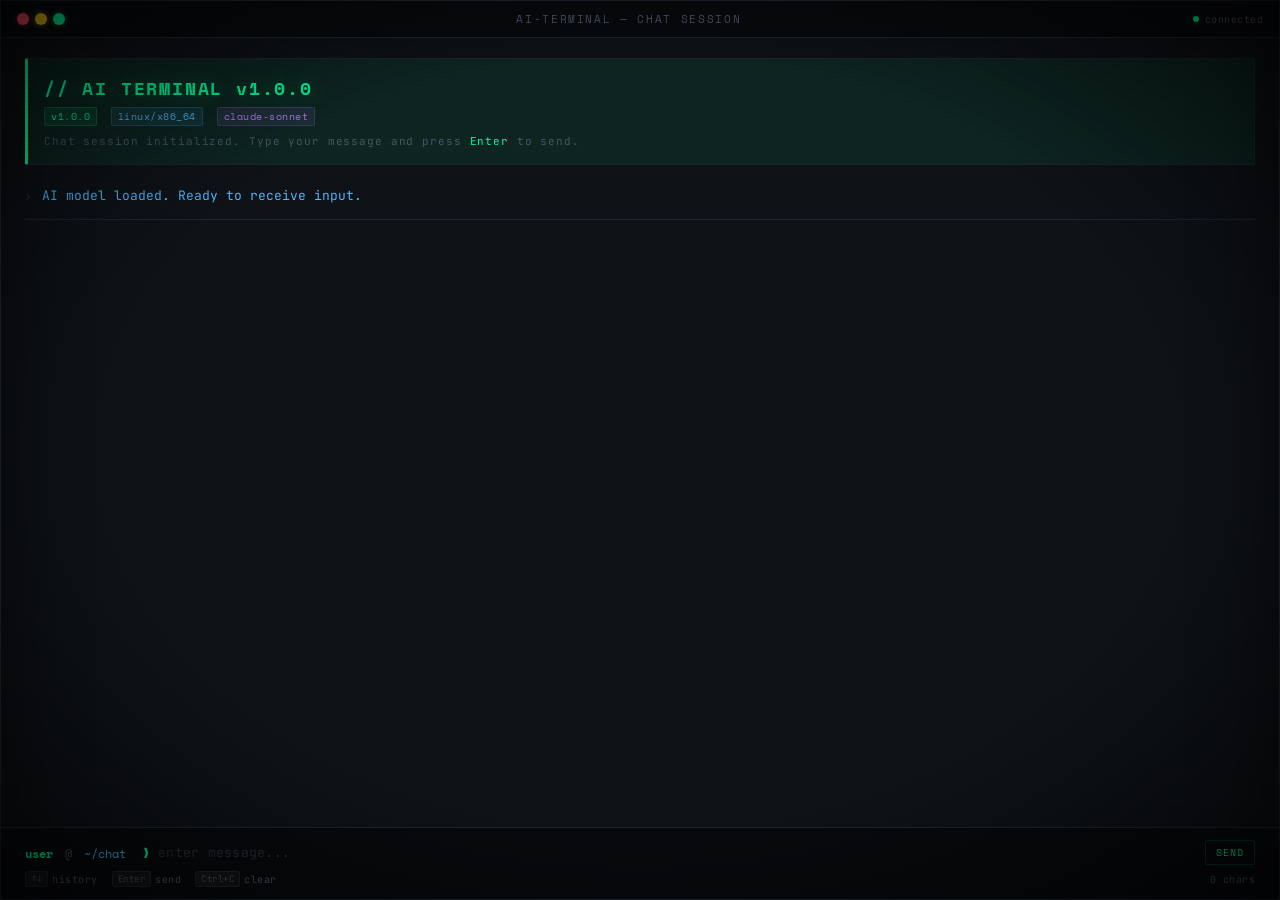
<file: frontend/chatbot.html>
<!DOCTYPE html>
<html lang="en">

<head>
    <meta charset="UTF-8">
    <meta name="viewport" content="width=device-width, initial-scale=1.0">
    <title>AI Terminal</title>
    <link
        href="https://fonts.googleapis.com/css2?family=JetBrains+Mono:wght@300;400;500;700&family=Space+Mono:wght@400;700&display=swap"
        rel="stylesheet">
    <link rel="stylesheet" href="./css/chatbot.css">
</head>

<body>
    <div class="window-frame">
        <div class="title-bar">
            <div class="traffic-lights">
                <div class="dot close"></div>
                <div class="dot min"></div>
                <div class="dot max"></div>
            </div>
            <span class="title-text">ai-terminal — chat session</span>
            <div style="display:flex;align-items:center;gap:6px;">
                <div class="status-dot"></div>
                <span class="title-meta">connected</span>
            </div>
        </div>

        <div class="cli-board">
            <div class="content" id="output">
                <div class="banner">
                    <div class="banner-title">// AI TERMINAL v1.0.0</div>
                    <div class="banner-sub" style="margin-top:6px;">
                        <span class="tag ver">v1.0.0</span>
                        <span class="tag os">linux/x86_64</span>
                        <span class="tag ai">claude-sonnet</span>
                    </div>
                    <div class="banner-sub" style="margin-top:8px;">
                        Chat session initialized. Type your message and press <span
                            style="color:var(--accent)">Enter</span> to send.
                    </div>
                </div>

                <div class="output-line system"
                    style="animation-delay:0.2s;opacity:0;animation:fadeInLine 0.25s ease 0.2s forwards;">
                    <span class="line-prefix">›</span>
                    <span>AI model loaded. Ready to receive input.</span>
                </div>
                <hr class="divider" style="opacity:0;animation:fadeInLine 0.25s ease 0.4s forwards;">
            </div>

            <div class="input-area">
                <div class="input-row">
                    <div class="prompt-badge">
                        <span class="prompt-user">user</span>
                        <span class="prompt-sep">@</span>
                        <span class="prompt-path">~/chat</span>
                        <span class="prompt-arrow">❯</span>
                    </div>
                    <input class="cmd-input" type="text" id="cmdInput" autocomplete="off" spellcheck="false"
                        placeholder="enter message..." />
                    <button class="send-btn" id="sendBtn">Send</button>
                </div>
                <div class="input-hint">
                    <span class="hint-key"><kbd>↑↓</kbd> history</span>
                    <span class="hint-key"><kbd>Enter</kbd> send</span>
                    <span class="hint-key"><kbd>Ctrl+C</kbd> clear</span>
                    <span class="token-counter" id="tokenCounter">0 chars</span>
                </div>
            </div>
        </div>
    </div>

    <script>
        /* ─── DOM refs ─────────────────────────────────────────── */
        const inputEl = document.getElementById('cmdInput');
        const outputEl = document.getElementById('output');
        const sendBtn = document.getElementById('sendBtn');
        const tokenCounter = document.getElementById('tokenCounter');

        /* ─── State ─────────────────────────────────────────────── */
        const cmdHistory = [];
        let historyIdx = -1;
        let isLoading = false;
        const messages = [];          // full conversation for multi-turn context

        /* ── CONFIG ─ swap API_URL to your own backend proxy if needed ── */
        const API_URL = 'https://api.anthropic.com/v1/messages';
        const MODEL = 'claude-sonnet-4-20250514';

        /* ─────────────────────────────────────────────────────────────────
           MD → HTML PARSER
           Converts raw markdown text returned by the API into structured
           HTML that fits the terminal visual theme.
        ───────────────────────────────────────────────────────────────── */
        function parseMarkdown(raw) {
            console.log(raw);
            const lines = raw.split('\n');
            const output = [];
            let i = 0;

            /* helpers */
            const esc = s => s.replace(/&/g, '&amp;').replace(/</g, '&lt;').replace(/>/g, '&gt;');

            /* inline styles: bold, italic, inline-code, links */
            function inlineFormat(text) {
                // inline code  `code`
                text = text.replace(/`([^`]+)`/g,
                    (_, c) => `<code class="md-code">${esc(c)}</code>`);
                // bold **text** or __text__
                text = text.replace(/\*\*(.*?)\*\*|__(.*?)__/g,
                    (_, a, b) => `<strong class="md-bold">${a || b}</strong>`);
                // italic *text* or _text_
                text = text.replace(/\*([^*]+)\*|_([^_]+)_/g,
                    (_, a, b) => `<em class="md-italic">${a || b}</em>`);
                // links [label](url)
                text = text.replace(/\[([^\]]+)\]\(([^)]+)\)/g,
                    (_, label, url) => `<a class="md-link" href="${esc(url)}" target="_blank">${esc(label)}</a>`);
                // ~~strikethrough~~
                text = text.replace(/~~(.*?)~~/g,
                    (_, t) => `<del class="md-del">${t}</del>`);
                return text;
            }

            while (i < lines.length) {
                const line = lines[i];

                /* ── fenced code block  ```lang\n...\n``` ── */
                if (/^```/.test(line)) {
                    const lang = line.slice(3).trim() || 'code';
                    const codeLines = [];
                    i++;
                    while (i < lines.length && !/^```/.test(lines[i])) {
                        codeLines.push(lines[i]);
                        i++;
                    }
                    const codeHtml = esc(codeLines.join('\n'));
                    output.push(`
                  <div class="md-codeblock">
                    <div class="md-codeblock-header">
                      <span class="md-lang">${esc(lang)}</span>
                      <button class="md-copy-btn" onclick="copyCode(this)">copy</button>
                    </div>
                    <pre class="md-pre"><code>${codeHtml}</code></pre>
                  </div>`);
                    i++;
                    continue;
                }

                /* ── headings  # ## ### ── */
                const h = line.match(/^(#{1,6})\s+(.*)/);
                if (h) {
                    const level = h[1].length;
                    const cls = `md-h${level}`;
                    output.push(`<div class="${cls}">${inlineFormat(esc(h[2]))}</div>`);
                    i++;
                    continue;
                }

                /* ── horizontal rule  --- or *** ── */
                if (/^(-{3,}|\*{3,}|_{3,})$/.test(line.trim())) {
                    output.push(`<hr class="md-hr">`);
                    i++;
                    continue;
                }

                /* ── blockquote  > text ── */
                if (/^>\s?/.test(line)) {
                    const qLines = [];
                    while (i < lines.length && /^>\s?/.test(lines[i])) {
                        qLines.push(lines[i].replace(/^>\s?/, ''));
                        i++;
                    }
                    output.push(`<blockquote class="md-blockquote">${inlineFormat(esc(qLines.join(' ')))}</blockquote>`);
                    continue;
                }

                /* ── unordered list  - * + ── */
                if (/^[\-\*\+]\s/.test(line)) {
                    const items = [];
                    while (i < lines.length && /^[\-\*\+]\s/.test(lines[i])) {
                        items.push(`<li class="md-li">${inlineFormat(esc(lines[i].replace(/^[\-\*\+]\s/, '')))}</li>`);
                        i++;
                    }
                    output.push(`<ul class="md-ul">${items.join('')}</ul>`);
                    continue;
                }

                /* ── ordered list  1. 2. ── */
                if (/^\d+\.\s/.test(line)) {
                    const items = [];
                    while (i < lines.length && /^\d+\.\s/.test(lines[i])) {
                        items.push(`<li class="md-li">${inlineFormat(esc(lines[i].replace(/^\d+\.\s/, '')))}</li>`);
                        i++;
                    }
                    output.push(`<ol class="md-ol">${items.join('')}</ol>`);
                    continue;
                }

                /* ── table  | col | col | ── */
                if (/^\|/.test(line) && i + 1 < lines.length && /^\|[-| :]+\|/.test(lines[i + 1])) {
                    const headers = line.split('|').filter(c => c.trim()).map(c =>
                        `<th class="md-th">${inlineFormat(esc(c.trim()))}</th>`).join('');
                    i += 2; // skip header + separator
                    const rows = [];
                    while (i < lines.length && /^\|/.test(lines[i])) {
                        const cells = lines[i].split('|').filter(c => c.trim()).map(c =>
                            `<td class="md-td">${inlineFormat(esc(c.trim()))}</td>`).join('');
                        rows.push(`<tr class="md-tr">${cells}</tr>`);
                        i++;
                    }
                    output.push(`
                  <div class="md-table-wrap">
                    <table class="md-table">
                      <thead><tr>${headers}</tr></thead>
                      <tbody>${rows.join('')}</tbody>
                    </table>
                  </div>`);
                    continue;
                }

                /* ── blank line → spacer ── */
                if (line.trim() === '') {
                    output.push(`<div class="md-spacer"></div>`);
                    i++;
                    continue;
                }

                /* ── default: paragraph line ── */
                output.push(`<p class="md-p">${inlineFormat(esc(line))}</p>`);
                i++;
            }

            return output.join('\n');
        }

        /* copy helper for code blocks */
        window.copyCode = function (btn) {
            const code = btn.closest('.md-codeblock').querySelector('code').textContent;
            navigator.clipboard.writeText(code).then(() => {
                btn.textContent = 'copied!';
                setTimeout(() => btn.textContent = 'copy', 1500);
            });
        };

        /* ─────────────────────────────────────────────────────────────────
           UI HELPERS
        ───────────────────────────────────────────────────────────────── */
        function scrollBottom() { outputEl.scrollTop = outputEl.scrollHeight; }

        function addUserMessage(text) {
            const block = document.createElement('div');
            block.className = 'msg-block msg-user';
            block.innerHTML = `
            <div class="msg-header">
                <div class="prompt-badge">
                    <span class="prompt-user">user</span>
                    <span class="prompt-sep">@</span>
                    <span class="prompt-path">~/chat</span>
                    <span class="prompt-arrow">❯</span>
                </div>
            </div>
            <div class="msg-body">
                <span class="line-prefix">›</span>
                <span>${text.replace(/&/g, '&amp;').replace(/</g, '&lt;').replace(/>/g, '&gt;')}</span>
            </div>`;
            outputEl.appendChild(block);
            scrollBottom();
        }

        function addTypingIndicator() {
            const block = document.createElement('div');
            block.className = 'msg-block msg-ai';
            block.id = 'typing-block';
            block.innerHTML = `
            <div class="msg-header">
                <div class="ai-badge">
                    <div class="ai-sigil">AI</div>
                    <span class="ai-name">ASSISTANT</span>
                    <span class="ai-model">processing...</span>
                </div>
            </div>
            <div class="msg-body">
                <div class="typing-indicator">
                    <div class="typing-dot"></div>
                    <div class="typing-dot"></div>
                    <div class="typing-dot"></div>
                </div>
            </div>`;
            outputEl.appendChild(block);
            scrollBottom();
        }

        function removeTypingIndicator() {
            document.getElementById('typing-block')?.remove();
        }

        function addAiMessage(rawMarkdown) {
            removeTypingIndicator();
            const block = document.createElement('div');
            block.className = 'msg-block msg-ai';
            block.innerHTML = `
            <div class="msg-header">
                <div class="ai-badge">
                    <div class="ai-sigil">AI</div>
                    <span class="ai-name">ASSISTANT</span>
                    <span class="ai-model">· ${MODEL.split('-').slice(0, 2).join('-')}</span>
                </div>
            </div>
            <div class="msg-body md-body">
                ${parseMarkdown(rawMarkdown)}
            </div>`;
            outputEl.appendChild(block);
            scrollBottom();
        }

        function addSystemLine(text, type = 'system') {
            const line = document.createElement('div');
            line.className = `output-line ${type}`;
            line.style.cssText = 'opacity:0;animation:fadeInLine 0.25s ease forwards';
            line.innerHTML = `<span class="line-prefix">›</span><span>${text}</span>`;
            outputEl.appendChild(line);
            scrollBottom();
        }

        /* ─────────────────────────────────────────────────────────────────
           BACKEND  –  single fetch to Anthropic API
           Raw response text (markdown) is extracted from content[0].text
           and passed directly into parseMarkdown().
        ───────────────────────────────────────────────────────────────── */
        async function sendMessage() {
            const val = inputEl.value.trim();
            if (!val || isLoading) return;

            /* update state */
            cmdHistory.unshift(val);
            historyIdx = -1;
            inputEl.value = '';
            tokenCounter.textContent = '0 chars';
            isLoading = true;
            sendBtn.disabled = true;

            /* show user message */
            addUserMessage(val);
            messages.push({ role: 'user', content: val });
            addTypingIndicator();

            try {
                /* ── API call ── */
                const res = await window.pywebview.api.chat(messages);

                /* ── raw markdown text from API ── */
                const rawMd = res ?? '(empty response)';
                messages.push({ role: 'assistant', content: rawMd });
                addAiMessage(rawMd);          /* parser converts MD → styled HTML */


            } catch (err) {
                removeTypingIndicator();
                addSystemLine(`> error: ${err.message}`, 'error');
            }

            isLoading = false;
            sendBtn.disabled = false;
            inputEl.focus();
        }

        /* ─── Input events ───────────────────────────────────────── */
        inputEl.addEventListener('input', () => {
            tokenCounter.textContent = `${inputEl.value.length} chars`;
        });

        inputEl.addEventListener('keydown', e => {
            if (e.key === 'Enter' && !e.shiftKey) { sendMessage(); return; }

            if (e.key === 'ArrowUp') {
                e.preventDefault();
                if (historyIdx < cmdHistory.length - 1) {
                    inputEl.value = cmdHistory[++historyIdx];
                    tokenCounter.textContent = `${inputEl.value.length} chars`;
                }
            }
            if (e.key === 'ArrowDown') {
                e.preventDefault();
                historyIdx > 0
                    ? (inputEl.value = cmdHistory[--historyIdx])
                    : (historyIdx = -1, inputEl.value = '');
                tokenCounter.textContent = `${inputEl.value.length} chars`;
            }
            if (e.ctrlKey && e.key === 'c') {
                outputEl.querySelectorAll('.msg-block, .output-line:not(.system), .divider').forEach(el => el.remove());
                addSystemLine('Session cleared. Context reset.', 'system');
                messages.length = 0;
            }
        });

        sendBtn.addEventListener('click', sendMessage);
        inputEl.focus();
    </script>
</body>

</html>
</file>
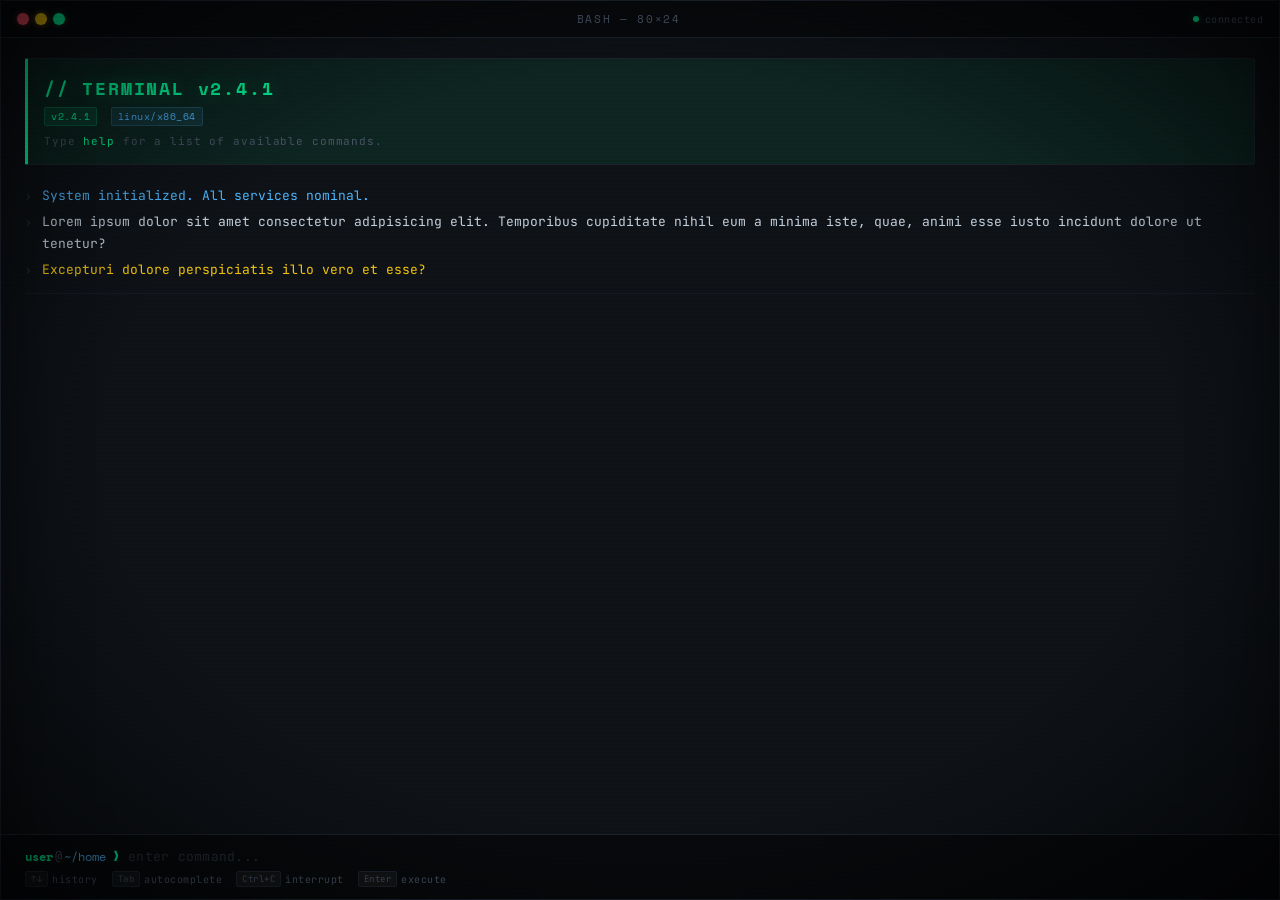
<file: frontend/cli.html>
<!DOCTYPE html>
<html lang="en">
<head>
    <meta charset="UTF-8">
    <meta name="viewport" content="width=device-width, initial-scale=1.0">
    <title>Terminal</title>
    <link href="https://fonts.googleapis.com/css2?family=JetBrains+Mono:wght@300;400;500;700&family=Space+Mono:wght@400;700&display=swap" rel="stylesheet">
    <link rel="stylesheet" href="css/cli.css">
    <!-- <script src="js/"></script> -->
     <link rel="shortcut icon" href="img/logo_transparent.png" type="image/x-icon">


</head>
<body>
    <div class="window-frame">
        <div class="title-bar">
            <div class="traffic-lights">
                <div class="dot close"></div>
                <div class="dot min"></div>
                <div class="dot max"></div>
            </div>
            <span class="title-text">bash — 80×24</span>
            <div style="display:flex;align-items:center;gap:6px;">
                <div class="status-dot"></div>
                <span class="title-meta">connected</span>
            </div>
        </div>

        <div class="cli-board">
            <div class="content" id="output">
                <div class="banner">
                    <div class="banner-title">// TERMINAL v2.4.1</div>
                    <div class="banner-sub" style="margin-top:6px;">
                        <span class="tag ver">v2.4.1</span>
                        <span class="tag os">linux/x86_64</span>
                    </div>
                    <div class="banner-sub" style="margin-top:8px;">Type <span style="color:var(--accent)">help</span> for a list of available commands.</div>
                </div>

                <div class="output-line system" style="animation-delay:0.2s">
                    <span class="line-prefix">›</span>
                    <span>System initialized. All services nominal.</span>
                </div>
                <div class="output-line info" style="animation-delay:0.35s">
                    <span class="line-prefix">›</span>
                    <span>Lorem ipsum dolor sit amet consectetur adipisicing elit. Temporibus cupiditate nihil eum a minima iste, quae, animi esse iusto incidunt dolore ut tenetur?</span>
                </div>
                <div class="output-line warn" style="animation-delay:0.5s">
                    <span class="line-prefix">›</span>
                    <span>Excepturi dolore perspiciatis illo vero et esse?</span>
                </div>
                <hr class="divider" style="animation-delay:0.6s">
            </div>

            <div class="input-area">
                <div class="input-row">
                    <div class="prompt-badge">
                        <span class="prompt-user">user</span>
                        <span class="prompt-sep">@</span>
                        <span class="prompt-path">~/home</span>
                        <span class="prompt-arrow">❯</span>
                    </div>
                    <input
                        class="cmd-input"
                        type="text"
                        id="cmdInput"
                        autocomplete="off"
                        spellcheck="false"
                        placeholder="enter command..."
                    />
                </div>
                <div class="input-hint">
                    <span class="hint-key"><kbd>↑↓</kbd> history</span>
                    <span class="hint-key"><kbd>Tab</kbd> autocomplete</span>
                    <span class="hint-key"><kbd>Ctrl+C</kbd> interrupt</span>
                    <span class="hint-key"><kbd>Enter</kbd> execute</span>
                </div>
            </div>
        </div>
    </div>

    <script>
        const input = document.getElementById('cmdInput');
        const output = document.getElementById('output');
        const history = [];
        let historyIndex = -1;

        function addLine(text, type = 'info', delay = 0) {
            const line = document.createElement('div');
            line.className = `output-line ${type}`;
            line.style.animationDelay = `${delay}ms`;
            line.innerHTML = `<span class="line-prefix">›</span><span>${text}</span>`;
            output.appendChild(line);
            output.scrollTop = output.scrollHeight;
        }

        input.addEventListener('keydown', async (e) => {
            if (e.key === 'Enter') {
                const val = input.value.trim();
                if (!val) return;

                history.unshift(val);
                historyIndex = -1;

                let cwd = await window.pywebview.api.get_cwd();

                // Echo the command
                addLine(`<span style="color:var(--accent)">${cwd} ❯</span> ${val}`, 'cmd');

                const response = await window.pywebview.api.run_command(input.value)

                console.log(response);
                if (response){
                    if (response.success){
                        if (response.islist){
                            response.result.forEach(element => {

                                addLine(element,'info',1)
                                
                            });
                        }else{
                            
                            addLine(response.result,'info',50)
                        }
                    }else{

                        addLine(response.result,'error',50)
                    }
                }

                input.value = '';
            }

            if (e.key === 'ArrowUp') {
                e.preventDefault();
                if (historyIndex < history.length - 1) {
                    historyIndex++;
                    input.value = history[historyIndex];
                }
            }

            if (e.key === 'ArrowDown') {
                e.preventDefault();
                if (historyIndex > 0) {
                    historyIndex--;
                    input.value = history[historyIndex];
                } else {
                    historyIndex = -1;
                    input.value = '';
                }
            }
        });

        // Auto-focus
        // window.addEventListener('click', () => input.focus());
        input.focus();
    </script>
</body>
</html>
</file>
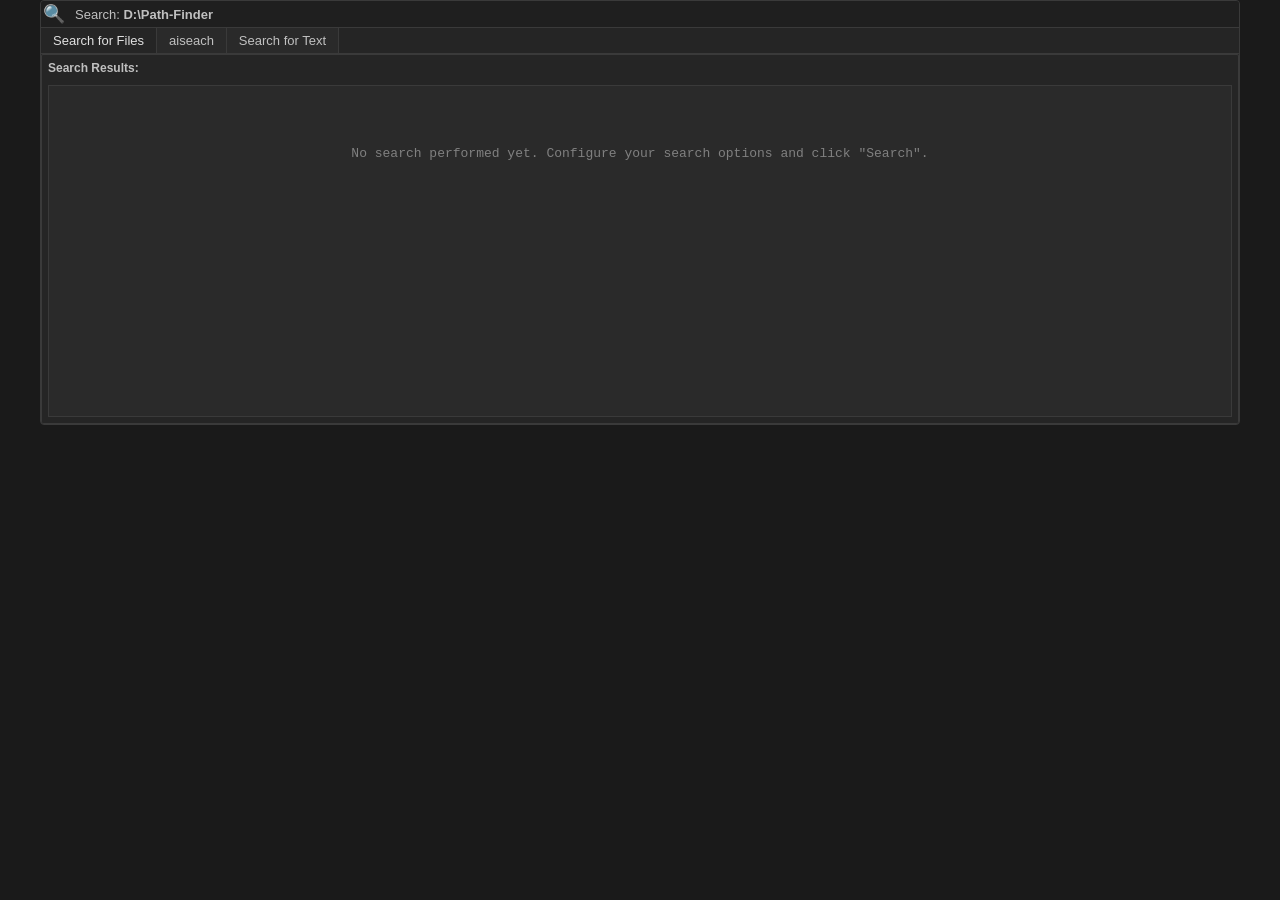
<file: frontend/file-search.html>
<!DOCTYPE html>
<html lang="en">

<head>
    <meta charset="UTF-8">
    <meta name="viewport" content="width=device-width, initial-scale=1.0">
    <title>Cortex Finder</title>
    <link rel="shortcut icon" href="img/logo_transparent.png" type="image/x-icon">
    <script src="js/search.js"></script>
    <style>
        * {
            margin: 0px;
            padding: 0;
            box-sizing: border-box;
        }

        body {
            font-family: 'Segoe UI', Tahoma, Geneva, Verdana, sans-serif;
            background: #1a1a1a;
            color: #892a2a;
        }

        .container {
            max-width: 1200px;
            margin: 0 auto;
            background: #2a2a2a;
            border: 1px solid #3a3a3a;
            border-radius: 4px;
            overflow: hidden;
        }

        .header {
            background: #1f1f1f;
            padding: 2px 2px;
            border-bottom: 1px solid #3a3a3a;
            display: flex;
            align-items: center;
            gap: 10px;
        }

        .header-icon {
            color: #5a9fd4;
            font-size: 18px;
        }

        .header-title {
            color: #c0c0c0;
            font-size: 13px;
            font-weight: normal;
        }

        .tabs {
            background: #252525;
            display: flex;
            border-bottom: 1px solid #3a3a3a;
        }

        .tab {
            padding: 5px 12px;
            background: #2a2a2a;
            border: none;
            color: #c0c0c0;
            cursor: pointer;
            font-size: 13px;
            border-right: 1px solid #3a3a3a;
            transition: background 0.2s;
        }

        .tab.active {
            background: #252525;
            color: #e0e0e0;
        }

        .tab:hover {
            background: #2f2f2f;
        }

        .content {
            /* padding: 0px; */
        }

        .options-section {
            border: 1px solid #3a3a3a;
            padding: 6px;
            /* margin-bottom: 20px; */
            border-radius: 2px;
        }

        .section-title {
            color: #c0c0c0;
            font-size: 12px;
            margin-bottom: -4px;
            font-weight: 600;
        }

        .form-row {
            display: grid;
            grid-template-columns: 120px 1fr;
            align-items: center;
            margin-bottom: 5px;
            gap: 15px;
        }

        .form-label {
            color: #c0c0c0;
            font-size: 13px;
            text-align: right;
        }

        .form-input,
        .form-select {
            background: #3a3a3a;
            border: 1px solid #4a4a4a;
            color: #e0e0e0;
            padding: 8px 12px;
            font-size: 12px;
            border-radius: 2px;
            outline: none;
            width: 100%;
        }

        .form-input:focus,
        .form-select:focus {
            border-color: #5a9fd4;
            background: #404040;
        }

        .form-select {
            cursor: pointer;
            appearance: none;
            background-image: url("data:image/svg+xml,%3Csvg width='12' height='8' viewBox='0 0 12 8' fill='none' xmlns='http://www.w3.org/2000/svg'%3E%3Cpath d='M1 1L6 6L11 1' stroke='%23c0c0c0' stroke-width='2' stroke-linecap='round'/%3E%3C/svg%3E");
            background-repeat: no-repeat;
            background-position: right 12px center;
            padding-right: 35px;
        }

        .checkbox-row {
            display: grid;
            grid-template-columns: 120px 1fr;
            align-items: center;
            margin-bottom: 15px;
            gap: 15px;
        }

        .checkbox-label {
            display: flex;
            align-items: center;
            gap: 8px;
            color: #c0c0c0;
            font-size: 13px;
            cursor: pointer;
        }

        .checkbox-label input[type="checkbox"] {
            width: 16px;
            height: 16px;
            cursor: pointer;
            accent-color: #5a9fd4;
        }

        .search-button {
            background: #5a9fd4;
            color: white;
            border: none;
            padding: 10px 40px;
            font-size: 13px;
            border-radius: 2px;
            cursor: pointer;
            float: right;
            /* margin-top: 10px; */
            transition: background 0.2s;
        }

        .search-button:hover {
            background: #6ab0e4;
        }

        .search-button:active {
            background: #4a8fc4;
        }

        .results-section {
            border: 1px solid #3a3a3a;
            padding: 6px;
            min-height: 359px;
            border-radius: 2px;
            background: #252525;
        }

        .results-title {
            color: #c0c0c0;
            font-size: 12px;
            margin-bottom: 10px;
            font-weight: 600;
        }

        .results-list {
            background: #2a2a2a;
            border: 1px solid #3a3a3a;
            min-height: 332px;
            padding: 10px;
            overflow-y: auto;
            font-family: 'Consolas', 'Courier New', monospace;
            font-size: 12px;
            color: #d0d0d0;
        }

        .results-list::-webkit-scrollbar {
            width: 10px;
        }

        .results-list::-webkit-scrollbar-track {
            background: #252525;
            border-radius: 2px;
        }

        .results-list::-webkit-scrollbar-thumb {
            background: #444;
            border-radius: 2px;
        }

        .results-list::-webkit-scrollbar-thumb:hover {
            background: #5a9fd4;
        }

        .result-item {
            padding: 12px 15px;
            margin-bottom: 8px;
            background: #333;
            border: 1px solid #444;
            border-radius: 4px;
            cursor: pointer;
            transition: all 0.2s;
            display: flex;
            align-items: center;
            gap: 12px;
        }

        .result-item:hover {
            background: #3a3a3a;
            border-color: #5a9fd4;
            transform: translateX(4px);
            box-shadow: 0 2px 8px rgba(90, 159, 212, 0.2);
        }

        .result-item:active {
            background: #404040;
            transform: translateX(2px);
        }

        .result-icon {
            font-size: 20px;
            flex-shrink: 0;
        }

        .result-content {
            flex: 1;
            min-width: 0;
        }

        .result-filename {
            color: #e0e0e0;
            font-size: 13px;
            font-weight: 600;
            margin-bottom: 4px;
            font-family: 'Segoe UI', sans-serif;
        }

        .result-path {
            color: #888;
            font-size: 11px;
            font-family: 'Consolas', 'Courier New', monospace;
            overflow: hidden;
            text-overflow: ellipsis;
            white-space: nowrap;
        }

        .result-item.copied {
            background: #2d4a2d;
            border-color: #4a7c4a;
        }

        .result-status {
            font-size: 11px;
            color: #7fc77f;
            font-weight: 600;
            flex-shrink: 0;
            opacity: 0;
            transition: opacity 0.2s;
        }

        .result-item.copied .result-status {
            opacity: 1;
        }

        .no-results {
            color: #808080;
            text-align: center;
            padding: 50px;
            font-size: 13px;
        }

        .clearfix::after {
            content: "";
            display: table;
            clear: both;
        }
    </style>
</head>

<body>
    <div class="container">
        <div class="header">
            <span class="header-icon">🔍</span>
            <span class="header-title">Search: <strong id="cwd-field">D:\Path-Finder</strong></span>
        </div>

        <div class="tabs">
            <button class="tab active" onclick="switchTab('search')">Search for Files</button>
            <button class="tab" onclick="switchTab('aiseach')">aiseach</button>
            <button class="tab" onclick="switchTab('duplicate')">Search for Text</button>
        </div>

        <div class="content">
            <div class="options-section" id="search-section" style="display: none;">
                <div class="section-title">Options:Rename Search</div>

                <div class="form-row">
                    <label class="form-label">Search For:</label>
                    <select class="form-select" id="searchFor">
                        <option value="f">Files</option>
                        <option value="d">Folders</option>
                        <option value="fd">Files and Folders</option>
                    </select>
                </div>

                <div class="form-row">
                    <label class="form-label">Search Where:</label>
                    <select class="form-select" id="searchWhere">
                        <option value="pd">Parent Directory</option>
                        <option value="sd">Include Subdirectories</option>
                        <option value="rd">root</option>
                    </select>
                </div>

                <!-- <div class="form-row">
                    <label class="form-label">Output:</label>
                    <select class="form-select" id="output">
                        <option value="fullpath">Full Path</option>
                        <option value="relative">Relative Path</option>
                        <option value="filename">Filename Only</option>
                    </select>
                </div> -->

                <div class="form-row">
                    <label class="form-label">Text:</label>
                    <input type="text" class="form-input" id="searchText" placeholder="Enter search term...">
                </div>

                <div class="form-row">
                    <label class="form-label">File Extension:</label>
                    <input type="text" class="form-input" id="fileExtension" placeholder="e.g., .txt, .pdf, .jpg">
                </div>

                <div class="form-row">
                    <label class="form-label">Substring:</label>
                    <input type="text" class="form-input" id="substringSearch"
                        placeholder="Search for substring in filename...">
                </div>


                <div class="clearfix">
                    <button class="search-button" onclick="performSearch()">Search</button>
                </div>
            </div>
            <div class="options-section" id="duplicate-section" style="display: none;">
                <div class="section-title">Options: find Duplicates</div>


                <div class="clearfix">
                    <button class="search-button" onclick="duplicates()">Search</button>
                </div>
            </div>
            <div class="options-section" id="aiseach-section" style="display: none;">
                <div class="section-title">Options:AI based Search</div>
                <div class="form-row">
                    <label class="form-label">tags:</label>
                    <input type="text" class="form-input" id="tagsEntry" placeholder="Enter tags with commons...">
                </div>
                <div class="clearfix">
                    <button class="search-button" onclick="tagsSearch()">Search</button>
                </div>
            </div>
            <style>
                .seperator {
                    width: 100%;
                    height: 50px;
                }
            </style>

            <div class="results-section">
                <div class="results-title">Search Results:</div>
                <div class="results-list" id="resultsList">
                    <div class="no-results">No search performed yet. Configure your search options and click "Search".
                    </div>

                </div>
            </div>
        </div>
    </div>

</body>

</html>
</file>
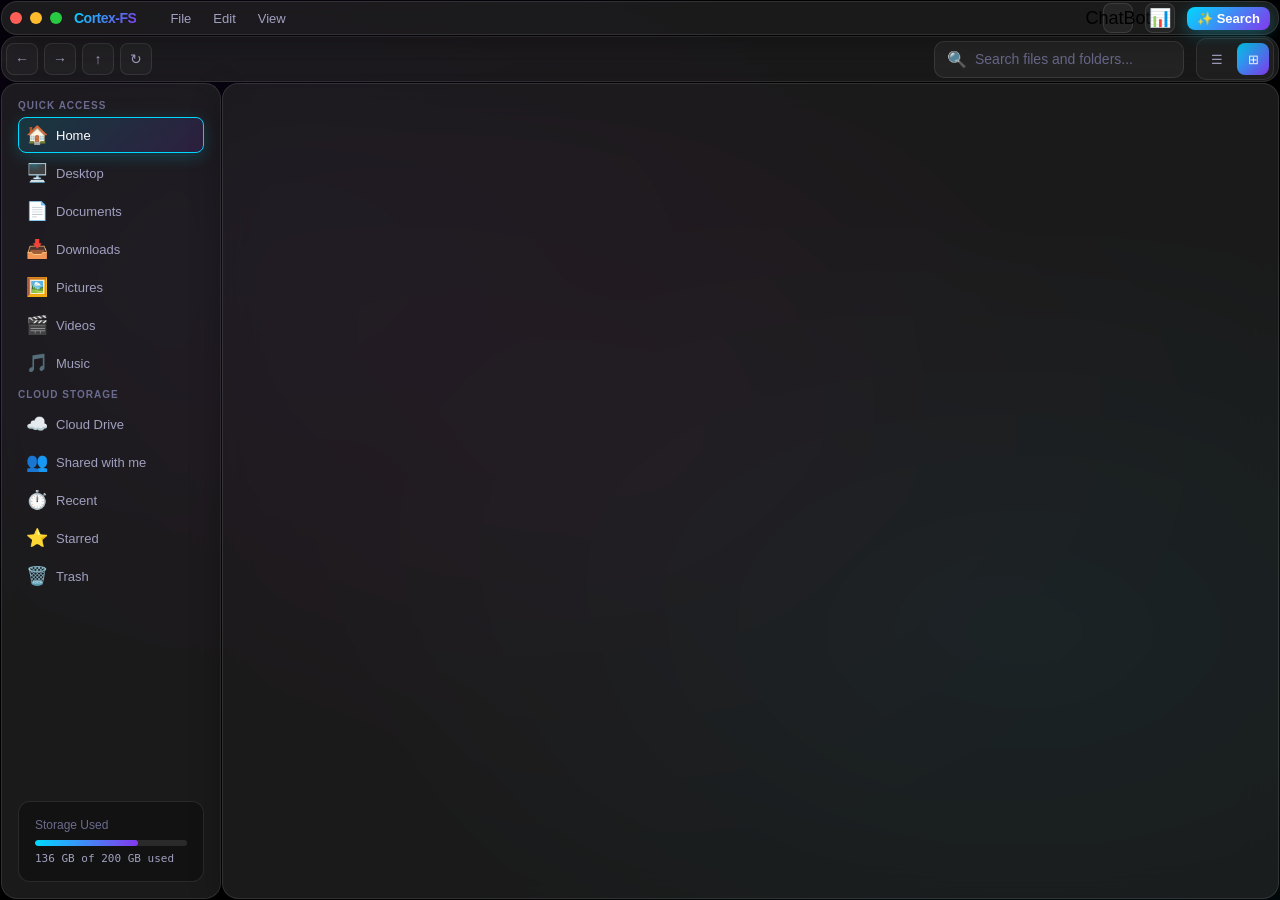
<file: frontend/main-window.html>
<!DOCTYPE html>
<html lang="en">

<head>
    <meta charset="UTF-8">
    <meta name="viewport" content="width=device-width, initial-scale=1.0">
    <title>Cortex - Modern File Manager</title>
    <!-- <link rel="stylesheet" href="https://fonts.googleapis.com/css2?family=Material+Symbols+Outlined:opsz,wght,FILL,GRAD@20,400,0,0&icon_names=folder" /> -->
    <link rel="stylesheet" href="./font/goo.css" />
    <!-- <link href="https://fonts.googleapis.com/css2?family=Outfit:wght@300;400;500;600;700&family=DM+Mono:wght@400;500&display=swap"rel="stylesheet"> -->
    <link rel="stylesheet" href="./css/app_container_and_webkit.css">
    <link rel="stylesheet" href="./css/background_particle.css">
    <link rel="stylesheet" href="./css/body.css">
    <link rel="stylesheet" href="./css/context_menu.css">
    <link rel="stylesheet" href="./css/details_panel.css">
    <link rel="stylesheet" href="./css/global.css">
    <link rel="stylesheet" href="./css/grid_and_list_view.css">
    <link rel="stylesheet" href="./css/menu_bar.css">
    <link rel="stylesheet" href="./css/responsive.css">
    <link rel="stylesheet" href="./css/root.css">
    <link rel="stylesheet" href="./css/side_bar.css">
    <link rel="stylesheet" href="./css/title_bar.css">
    <link rel="stylesheet" href="./css/tool_bar.css">
    <link rel="stylesheet" href="./css/rename-styles.css">
    <script src="./js/script-main.js"></script>
    <link rel="shortcut icon" href="img/logo_transparent.png" type="image/x-icon">
    <!-- <script src="./js/rename-functionality.js"></script> -->
</head>

<body>
    <!-- Background particles -->
    <div class="particle" style="top: 20%; left: 10%;"></div>
    <div class="particle" style="top: 60%; left: 80%; animation-delay: 5s;"></div>
    <div class="particle" style="top: 40%; left: 50%; animation-delay: 10s;"></div>
    <div class="particle" style="top: 80%; left: 30%; animation-delay: 15s;"></div>

    <div class="app-container">
        <!-- <style>
            .rename-div{
                width: 100vw;
                height: 100vh;
                position: absolute;
                z-index:999;
                backdrop-filter: blur(10px);
                display: flex;
                justify-content: center;
                align-items: center;

            }
            .rename-frame{
                height: 50%;
                width: 50%;
                background-color: rgb(105, 105, 105);
            }
        </style>
        <div class="rename-div">
            <div class="rename-frame">

                <li>File Name</li>
                <input type="text">
            </div>

        </div> -->
        <!-- Title Bar -->
        <div class="title-bar">
            <div class="title-bar-left">
                <div class="window-controls">
                    <button class="window-btn close"></button>
                    <button class="window-btn minimize"></button>
                    <button class="window-btn maximize"></button>
                </div>
                <div class="app-logo">Cortex-FS</div>

                <!-- Menu Bar -->
                <div class="menu-bar">
                    <div class="menu-item" onmouseenter="openMenu(this)" onmouseleave="closeMenu(this)">
                        File
                        <div class="dropdown-menu">
                            <div class="dropdown-item-div">

                                <div class="dropdown-item"><!--onclick="showNewFileDialog()"-->
                                    <span>📄</span>
                                    <span>New</span>
                                    <span class="shortcut">Ctrl+N</span>
                                </div>
                                <!-- style //////// -->
                                <style>
                                    .dropdown-item-item {
                                        width: 178px;
                                    }

                                    .dropdown-item-menu {
                                        display: none;
                                        width: 100px;

                                    }

                                    .dropdown-item-div:hover .dropdown-item-menu {
                                        display: block;
                                    }
                                </style>
                                <div class="dropdown-item-menu">
                                    <div class="dropdown-item dropdown-item-item" onclick="createFolder()">
                                        <span> </span>
                                        <span>Folder</span>
                                        <!-- <span class="shortcut">Ctrl+N</span> -->
                                    </div>
                                    <div class="dropdown-item dropdown-item-item" onclick="createTxt()">
                                        <span> </span>
                                        <span>Text File</span>
                                        <!-- <span class="shortcut">Ctrl+N</span> -->
                                    </div>

                                </div>

                            </div>
                            <div class="dropdown-item" onclick="openFile()">
                                <span>📂</span>
                                <span>Open</span>
                                <span class="shortcut">Ctrl+O</span>
                            </div>
                            <div class="dropdown-divider"></div>
                            <div class="dropdown-item" onclick="exitApp()">
                                <span>🚪</span>
                                <span>Exit</span>
                                <span class="shortcut">Alt+F4</span>
                            </div>
                        </div>
                    </div>

                    <div class="menu-item" onmouseenter="openMenu(this)" onmouseleave="closeMenu(this)">
                        Edit
                        <div class="dropdown-menu">
                            <div class="dropdown-item" onclick="cutFile()">
                                <span>✂️</span>
                                <span>Cut</span>
                                <span class="shortcut">Ctrl+X</span>
                            </div>
                            <div class="dropdown-item" onclick="copyFile()">
                                <span>📋</span>
                                <span>Copy</span>
                                <span class="shortcut">Ctrl+C</span>
                            </div>
                            <div class="dropdown-item" onclick="pasteFile()">
                                <span>📌</span>
                                <span>Paste</span>
                                <span class="shortcut">Ctrl+V</span>
                            </div>
                            <div class="dropdown-divider"></div>
                            <div class="dropdown-item" onclick="deleteFile()">
                                <span>🗑️</span>
                                <span>Delete</span>
                                <span class="shortcut">Del</span>
                            </div>
                        </div>
                    </div>

                    <div class="menu-item" onmouseenter="openMenu(this)" onmouseleave="closeMenu(this)">
                        View
                        <div class="dropdown-menu">
                            <div class="dropdown-item" onclick="refresh()">
                                <span>↻</span>
                                <span>Refresh</span>
                                <span class="shortcut">F5</span>
                            </div>
                            <div class="dropdown-divider"></div>
                            <div class="dropdown-item" onclick="switchView('grid')">
                                <span>⊞</span>
                                <span>Grid View</span>
                            </div>
                            <div class="dropdown-item" onclick="switchView('list')">
                                <span>☰</span>
                                <span>List View</span>
                            </div>
                            <div class="dropdown-divider"></div>
                            <div class="dropdown-item" onclick="toggleDetailsPanel()">
                                <span>📊</span>
                                <span>Show Details Panel</span>
                                <span class="shortcut">Ctrl+D</span>
                            </div>
                        </div>
                    </div>
                </div>
            </div>
            <div style="display: flex; gap: 12px; align-items: center;">
                <button class="icon-btn" onclick="openChatbotWindow()" title="Cli">
                    <span>ChatBot</span>
                </button>
                <button class="icon-btn" onclick="openCliWindow()" title="Cli">
                    <span>📊</span>
                </button>
                <button class="action-btn" onclick="openSearchWindow()">
                    <span>✨ Search</span>
                </button>
            </div>
        </div>
        <!-- Toolbar -->
        <div class="toolbar">
            <div class="nav-buttons">
                <button class="nav-btn" onclick="goBack()" title="Back">←</button>
                <button class="nav-btn" onclick="goForward()" title="Forward">→</button>
                <button class="nav-btn" onclick="goUp()" title="Up">↑</button>
                <button class="nav-btn" onclick="refresh()" title="Refresh">↻</button>
            </div>

            <div class="breadcrumb" id="breadcrumbContainer">
                <input class="breadcrumb-input" id="breadcrumbInput" type="text" style="display: none;"
                    onblur="hideBreadcrumbInput()" onkeydown="handleBreadcrumbKeydown(event)">
                <div class="breadcrumb-buttons" id="breadcrumbButtons" onclick="showBreadcrumbInput()">
                    <!-- <span class="breadcrumb-item" onclick="navigateToBreadcrumb(event, 0)">🏠 Home</span>
                    <span class="breadcrumb-separator">›</span>
                    <span class="breadcrumb-item" onclick="navigateToBreadcrumb(event, 1)">Documents</span>
                    <span class="breadcrumb-separator">›</span>
                    <span class="breadcrumb-item" onclick="navigateToBreadcrumb(event, 2)">Projects</span> -->
                </div>
            </div>

            <div class="search-bar">
                <span>🔍</span>
                <input type="text" placeholder="Search files and folders..." oninput="searchFiles(this.value)">
            </div>

            <div class="view-controls">
                <button class="view-btn" onclick="switchView('list')" title="List View">☰</button>
                <button class="view-btn active" onclick="switchView('grid')" title="Grid View">⊞</button>
            </div>
        </div>

        <!-- Main Content -->
        <div class="main-content">
            <!-- Sidebar Quick Access -->
            <div class="sidebar">
                <div class="sidebar-section" id="sidebar-quick-access">
                    <div class="sidebar-title">Quick Access</div>
                    <div class="sidebar-item active" onclick="navigateTo('home')">
                        <span class="sidebar-icon">🏠</span>
                        <span>Home</span>
                    </div>
                    <div class="sidebar-item" onclick="navigateTo('desktop')">
                        <span class="sidebar-icon">🖥️</span>
                        <span>Desktop</span>
                    </div>
                    <div class="sidebar-item" onclick="navigateTo('documents')">
                        <span class="sidebar-icon">📄</span>
                        <span>Documents</span>
                    </div>
                    <div class="sidebar-item" onclick="navigateTo('downloads')">
                        <span class="sidebar-icon">📥</span>
                        <span>Downloads</span>
                    </div>
                    <div class="sidebar-item" onclick="navigateTo('pictures')">
                        <span class="sidebar-icon">🖼️</span>
                        <span>Pictures</span>
                    </div>
                    <div class="sidebar-item" onclick="navigateTo('videos')">
                        <span class="sidebar-icon">🎬</span>
                        <span>Videos</span>
                    </div>
                    <div class="sidebar-item" onclick="navigateTo('music')">
                        <span class="sidebar-icon">🎵</span>
                        <span>Music</span>
                    </div>
                </div>

                <div class="sidebar-section">
                    <div class="sidebar-title">Cloud Storage</div>
                    <div class="sidebar-item" onclick="navigateTo('cloud')">
                        <span class="sidebar-icon">☁️</span>
                        <span>Cloud Drive</span>
                    </div>
                    <div class="sidebar-item" onclick="navigateTo('shared')">
                        <span class="sidebar-icon">👥</span>
                        <span>Shared with me</span>
                    </div>
                    <div class="sidebar-item" onclick="navigateTo('recent')">
                        <span class="sidebar-icon">⏱️</span>
                        <span>Recent</span>
                    </div>
                    <div class="sidebar-item" onclick="navigateTo('starred')">
                        <span class="sidebar-icon">⭐</span>
                        <span>Starred</span>
                    </div>
                    <div class="sidebar-item" onclick="navigateTo('trash')">
                        <span class="sidebar-icon">🗑️</span>
                        <span>Trash</span>
                    </div>
                </div>

                <div class="storage-indicator">
                    <div class="storage-label">Storage Used</div>
                    <div class="storage-bar">
                        <div class="storage-fill"></div>
                    </div>
                    <div class="storage-text">136 GB of 200 GB used</div>
                </div>
            </div>

            <!-- Content Area -->
            <div class="content-area" oncontextmenu="showContextMenuArea(event, 0)">


                <!-- File Grid -->
                <div class="file-grid">
                    <div class="grid-header" id="gridHeader" style="display: none;">
                        <div>Name</div>
                        <div>Size</div>
                        <div>Modified</div>
                        <div>Type</div>
                    </div>
                    <div class="grid-content grid-view" id="gridContent">
                        <!-- Grid View Items -->
                    </div>
                </div>
            </div>

            <!-- Details Panel -->
            <div class="details-panel" id="detailsPanel">
                <div class="details-header">
                    <div class="details-title">
                        <span>📋</span>
                        <span>Details</span>
                    </div>
                    <button class="details-close" onclick="toggleDetailsPanel()">✕</button>
                </div>

                <div class="details-preview">
                    <div class="details-icon-large" id="detailsIconLarge">📄</div>
                    <div class="details-file-name" id="detailsFileName">Select a file</div>
                    <div class="details-file-type" id="detailsFileType">No file selected</div>
                </div>

                <div class="details-section">
                    <div class="details-section-title">
                        <span>📋</span>
                        <span>General</span>
                    </div>
                    <div class="details-row">
                        <div class="details-label">Size</div>
                        <div class="details-value" id="detailsSize">-</div>
                    </div>
                    <div class="details-row">
                        <div class="details-label">Location</div>
                        <div class="details-value" id="detailsLocation">-</div>
                    </div>
                    <div class="details-row">
                        <div class="details-label">Created</div>
                        <div class="details-value" id="detailsCreated">-</div>
                    </div>
                    <div class="details-row">
                        <div class="details-label">Modified</div>
                        <div class="details-value" id="detailsModified">-</div>
                    </div>
                    <div class="details-row">
                        <div class="details-label">Owner</div>
                        <div class="details-value" id="detailsOwner">-</div>
                    </div>
                </div>

                <div class="details-section">
                    <div class="details-section-title">
                        <span>🏷️</span>
                        <span>Tags</span>
                    </div>
                    <div class="details-tags" id="detailsTags">
                        <div class="details-tag">Important</div>
                        <div class="details-tag">Work</div>
                        <div class="details-tag">2026</div>
                    </div>
                </div>

                <div class="details-section">
                    <div class="details-section-title">
                        <span>🔒</span>
                        <span>Permissions</span>
                    </div>
                    <div class="details-permissions">
                        <div class="permission-box">
                            <div class="permission-icon">👤</div>
                            <div class="permission-label">Owner</div>
                            <div class="permission-value" id="owner-permission">R/W</div>
                        </div>
                        <div class="permission-box">
                            <div class="permission-icon">👥</div>
                            <div class="permission-label">Group</div>
                            <div class="permission-value" id="group-permission">Read</div>
                        </div>
                        <div class="permission-box">
                            <div class="permission-icon">🌐</div>
                            <div class="permission-label">Others</div>
                            <div class="permission-value" id="other-permission">Read</div>
                        </div>
                    </div>
                </div>

                <div class="details-section" id="detailsStorageSection" style="display: none;">
                    <div class="details-section-title">
                        <span>💾</span>
                        <span>Storage</span>
                    </div>
                    <div class="details-row">
                        <div class="details-label">Total Size</div>
                        <div class="details-value" id="detailsTotalSize">-</div>
                    </div>
                    <div class="details-row">
                        <div class="details-label">Items</div>
                        <div class="details-value" id="detailsItemCount">-</div>
                    </div>
                    <div class="details-progress">
                        <div class="details-progress-bar" id="detailsProgressBar" style="width: 0%"></div>
                    </div>
                </div>

                <div class="details-actions">
                    <button class="details-btn primary" onclick="openFile()">
                        <span>📂</span>
                        <span>Open</span>
                    </button>
                    <button class="details-btn" onclick="shareFile()">
                        <span>🔗</span>
                        <span>Share</span>
                    </button>
                    <button class="details-btn" id="details-btn-rename" onclick="renameFile()">
                        <span>✏️</span>
                        <span>Rename</span>
                    </button>
                    <button class="details-btn" onclick="deleteFile()">
                        <span>🗑️</span>
                        <span>Delete</span>
                    </button>
                </div>
            </div>
        </div>
    </div>

    <!-- Context Menu items -->
    <div class="context-menu" id="contextMenu-items">
        <div class="context-item" onclick="openFile()">
            <span>📂</span>
            <span>Open</span>
        </div>
        <div class="context-item" onclick="toggleDetailsPanel()">
            <span>📊</span>
            <span>Show Details</span>
        </div>
        <div class="context-divider"></div>
        <div class="context-item" onclick="renameFile()">
            <span>✏️</span>
            <span>Rename</span>
        </div>
        <div class="context-item" onclick="copyFile()">
            <span>📋</span>
            <span>Copy</span>
        </div>
        <div class="context-item" onclick="cutFile()">
            <span>✂️</span>
            <span>Cut</span>
        </div>
        <div class="context-item" onclick="deleteFile()">
            <span>🗑️</span>
            <span>Delete</span>
        </div>
        <div class="context-divider"></div>
        <div class="context-item" onclick="similarFiles()">
            <span>🗑️</span>
            <span>duplicates</span>
        </div>
        <div class="context-item" onclick="genrateProject()">
            <span>🗑️</span>
            <span>generate project</span>
        </div>
        <div class="context-divider"></div>
        <div class="context-item" id="menu-lockbtn" onclick="lockItem()">
            <span>🗑️</span>
            <span>Lock</span>
        </div>
        <div class="context-item" id="menu-unlockbtn" onclick="unLockItem()">
            <span>🗑️</span>
            <span>UnLock</span>
        </div>
        <div class="context-divider"></div>
        <div class="context-item" onclick="pin()">
            <span>📂</span>
            <span>pin to Quick</span>
        </div>
    </div>
    <!-- Context Menu content Area  -->
    <div class="context-menu" id="contextMenuContentArea">
        <div class="context-item" onclick="">
            <span>📂</span>
            <span>View</span>
        </div>
        <div class="context-item" onclick="">
            <span>📊</span>
            <span>Group BY</span>
        </div>
        <div class="context-divider"></div>
        <div class="context-item" onclick="">
            <span>✏️</span>
            <span>Undo Delete</span>
        </div>
        <div class="context-item" onclick="">
            <span>✂️</span>
            <span>Properties</span>
        </div>
        <div class="context-item" onclick="">
            <span>🗑️</span>
            <span>Open in Terminal</span>
        </div>
        <div class="context-divider"></div>
        <div class="context-item" onclick="refresh()">
            <span>🔗</span>
            <span>Refresh</span>
        </div>
    </div>
    <!-- Context Menu quick access  -->
    <div class="context-menu" id="contextMenuQuickAccess">
        <div class="context-item" onclick="openFileQuick()">
            <span>📂</span>
            <span>Open</span>
        </div>
        <div class="context-divider"></div>
        <div class="context-item" onclick="Unpin()">
            <span>📂</span>
            <span>Unpin from Quick</span>
        </div>

    </div>
    <!-- Context Menu duplicate  -->
    <style>
        .menu-titledup {
            text-align: center;
            padding: 5px;
            background: var(--border-color);
            margin: 6px 0;
        }

        .duplicate {
            display: none;
            left: 50%;
            top: 50%;
            transform: translate(-50%, -50%);
        }

        .lock {
            background-color: #ff2c2c5c;
        }
    </style>

    <div class="context-menu duplicate" id="contextMenuDup">
        <div class="menu-titledup">duplicates paths <button style="float: right;width: 20px;"
                onclick="closeDupWindow()">X</button></div>
        <div class="resultdup" id="menu-resultdup">

            <div class="context-item" onclick="openFileQuick()">
                <span>d:/don'tDelete/Desktop/file management system/testnew/hhr</span>
                <span><button>copy</button></span>
            </div>

            <div class="context-item" onclick="openFileQuick()">
                <span>d:/don'tDelete/Desktop/file management system/testnew/hhr</span>
                <span><button>copy</button></span>
            </div>
        </div>


    </div>

</body>

</html>
</file>
<file: frontend/css/chatbot.css>
:root {
    --bg: #0a0c0f;
    --surface: #0f1318;
    --border: #1e2530;
    --accent: #00ff9d;
    --accent-dim: rgba(0, 255, 157, 0.08);
    --accent-glow: rgba(0, 255, 157, 0.35);
    --text: #c8d3e0;
    --text-dim: #4a5568;
    --text-bright: #e8f0f8;
    --red: #ff4f6a;
    --yellow: #f6c90e;
    --blue: #4db8ff;
    --purple: #b57eff;
    --prompt: #00d4ff;
}

.content {
    user-select: text !important;
    -webkit-user-select: text !important;
}

* {
    margin: 0;
    padding: 0;
    box-sizing: border-box;
}

html,
body {
    height: 100%;
    background: var(--bg);
    font-family: 'JetBrains Mono', monospace;
    overflow: hidden;
}

/* Scanline effect */
body::before {
    content: '';
    position: fixed;
    inset: 0;
    background: repeating-linear-gradient(0deg, transparent, transparent 2px,
            rgba(0, 0, 0, 0.03) 2px, rgba(0, 0, 0, 0.03) 4px);
    pointer-events: none;
    z-index: 100;
}

/* CRT vignette */
body::after {
    content: '';
    position: fixed;
    inset: 0;
    background: radial-gradient(ellipse at center, transparent 60%, rgba(0, 0, 0, 0.7) 100%);
    pointer-events: none;
    z-index: 99;
}

.window-frame {
    width: 100%;
    height: 100vh;
    display: flex;
    flex-direction: column;
    border: 1px solid var(--border);
    background: var(--surface);
    box-shadow: 0 0 0 1px rgba(0, 255, 157, 0.03), inset 0 0 80px rgba(0, 0, 0, 0.5);
}

/* Title Bar */
.title-bar {
    display: flex;
    align-items: center;
    gap: 8px;
    padding: 10px 16px;
    background: #080a0d;
    border-bottom: 1px solid var(--border);
    flex-shrink: 0;
}

.traffic-lights {
    display: flex;
    gap: 6px;
    align-items: center;
}

.dot {
    width: 12px;
    height: 12px;
    border-radius: 50%;
    cursor: pointer;
    transition: filter 0.2s;
}

.dot:hover {
    filter: brightness(1.4);
}

.dot.close {
    background: var(--red);
    box-shadow: 0 0 6px rgba(255, 79, 106, 0.5);
}

.dot.min {
    background: var(--yellow);
    box-shadow: 0 0 6px rgba(246, 201, 14, 0.5);
}

.dot.max {
    background: var(--accent);
    box-shadow: 0 0 6px var(--accent-glow);
}

.title-text {
    flex: 1;
    text-align: center;
    font-family: 'Space Mono', monospace;
    font-size: 11px;
    color: var(--text-dim);
    letter-spacing: 0.15em;
    text-transform: uppercase;
}

.title-meta {
    font-size: 10px;
    color: var(--text-dim);
    letter-spacing: 0.05em;
}

.status-dot {
    width: 6px;
    height: 6px;
    border-radius: 50%;
    background: var(--accent);
    box-shadow: 0 0 8px var(--accent-glow);
    animation: pulse 2s ease-in-out infinite;
}

@keyframes pulse {

    0%,
    100% {
        opacity: 1;
    }

    50% {
        opacity: 0.4;
    }
}

/* Chat board */
.cli-board {
    flex: 1;
    display: flex;
    flex-direction: column;
    overflow: hidden;
    padding: 0;
}

.content {
    flex: 1;
    overflow-y: auto;
    padding: 20px 24px;
    scroll-behavior: smooth;
}

.content::-webkit-scrollbar {
    width: 4px;
}

.content::-webkit-scrollbar-track {
    background: transparent;
}

.content::-webkit-scrollbar-thumb {
    background: var(--border);
    border-radius: 2px;
}

/* Banner */
.banner {
    margin-bottom: 20px;
    padding: 16px;
    border: 1px solid var(--border);
    border-left: 3px solid var(--accent);
    background: var(--accent-dim);
    border-radius: 2px;
    opacity: 0;
    animation: fadeInLine 0.5s ease 0.1s forwards;
}

.banner-title {
    font-family: 'Space Mono', monospace;
    font-size: 18px;
    font-weight: 700;
    color: var(--accent);
    letter-spacing: 0.1em;
    text-shadow: 0 0 20px var(--accent-glow);
    margin-bottom: 4px;
}

.banner-sub {
    font-size: 11px;
    color: var(--text-dim);
    letter-spacing: 0.08em;
}

.tag {
    display: inline-block;
    font-size: 10px;
    padding: 1px 6px;
    border-radius: 2px;
    margin-right: 6px;
    font-family: 'Space Mono', monospace;
    letter-spacing: 0.05em;
}

.tag.ver {
    background: rgba(0, 255, 157, 0.1);
    color: var(--accent);
    border: 1px solid rgba(0, 255, 157, 0.2);
}

.tag.os {
    background: rgba(77, 184, 255, 0.1);
    color: var(--blue);
    border: 1px solid rgba(77, 184, 255, 0.2);
}

.tag.ai {
    background: rgba(181, 126, 255, 0.1);
    color: var(--purple);
    border: 1px solid rgba(181, 126, 255, 0.2);
}

.divider {
    border: none;
    border-top: 1px solid var(--border);
    margin: 12px 0;
    opacity: 0.5;
}

/* Message blocks */
.msg-block {
    margin-bottom: 16px;
    opacity: 0;
    animation: fadeInLine 0.25s ease forwards;
}

@keyframes fadeInLine {
    from {
        opacity: 0;
        transform: translateX(-4px);
    }

    to {
        opacity: 1;
        transform: translateX(0);
    }
}

/* User message */
.msg-user .msg-header {
    display: flex;
    align-items: center;
    gap: 8px;
    margin-bottom: 4px;
}

.msg-user .prompt-badge {
    display: flex;
    align-items: center;
    gap: 0;
}

.prompt-user {
    font-size: 12px;
    color: var(--accent);
    font-family: 'Space Mono', monospace;
    font-weight: 700;
}

.prompt-sep {
    color: var(--text-dim);
    font-size: 12px;
    margin: 0 2px;
}

.prompt-path {
    font-size: 12px;
    color: var(--blue);
    font-family: 'Space Mono', monospace;
}

.prompt-arrow {
    color: var(--accent);
    font-size: 14px;
    margin: 0 8px 0 6px;
    font-weight: 700;
}

.msg-user .msg-body {
    display: flex;
    gap: 10px;
    font-size: 13px;
    line-height: 1.7;
    color: var(--text-bright);
    padding-left: 2px;
}

.line-prefix {
    color: var(--text-dim);
    flex-shrink: 0;
    font-size: 11px;
    opacity: 0.5;
    padding-top: 2px;
}

/* AI message */
.msg-ai .msg-header {
    display: flex;
    align-items: center;
    gap: 8px;
    margin-bottom: 6px;
}

.ai-badge {
    display: flex;
    align-items: center;
    gap: 6px;
    font-family: 'Space Mono', monospace;
    font-size: 11px;
}

.ai-sigil {
    width: 18px;
    height: 18px;
    border-radius: 2px;
    background: rgba(181, 126, 255, 0.15);
    border: 1px solid rgba(181, 126, 255, 0.4);
    display: flex;
    align-items: center;
    justify-content: center;
    font-size: 9px;
    color: var(--purple);
    box-shadow: 0 0 8px rgba(181, 126, 255, 0.2);
}

.ai-name {
    color: var(--purple);
    font-weight: 700;
    font-size: 11px;
    letter-spacing: 0.1em;
}

.ai-model {
    color: var(--text-dim);
    font-size: 10px;
}

.msg-ai .msg-body {
    border-left: 2px solid rgba(181, 126, 255, 0.3);
    padding-left: 12px;
    margin-left: 2px;
}

.output-line {
    display: flex;
    gap: 10px;
    margin-bottom: 3px;
    font-size: 13px;
    line-height: 1.7;
    color: var(--text);
}

.output-line.info {
    color: var(--text);
}

.output-line.success {
    color: var(--accent);
}

.output-line.error {
    color: var(--red);
}

.output-line.warn {
    color: var(--yellow);
}

.output-line.system {
    color: var(--blue);
}

/* Typing indicator */
.typing-indicator {
    display: flex;
    gap: 4px;
    align-items: center;
    padding: 4px 0 4px 14px;
}

.typing-dot {
    width: 6px;
    height: 6px;
    border-radius: 50%;
    background: var(--purple);
    opacity: 0.6;
    animation: typingBounce 1.2s ease-in-out infinite;
}

.typing-dot:nth-child(2) {
    animation-delay: 0.2s;
}

.typing-dot:nth-child(3) {
    animation-delay: 0.4s;
}

@keyframes typingBounce {

    0%,
    100% {
        transform: translateY(0);
        opacity: 0.4;
    }

    50% {
        transform: translateY(-4px);
        opacity: 1;
    }
}

/* Input area */
.input-area {
    flex-shrink: 0;
    border-top: 1px solid var(--border);
    background: #080a0d;
    padding: 12px 24px;
}

.input-row {
    display: flex;
    align-items: center;
    gap: 0;
}

.cmd-input {
    flex: 1;
    background: transparent;
    border: none;
    outline: none;
    color: var(--text-bright);
    font-family: 'JetBrains Mono', monospace;
    font-size: 13px;
    caret-color: var(--accent);
    letter-spacing: 0.02em;
}

.cmd-input::placeholder {
    color: var(--text-dim);
    opacity: 0.5;
}

.send-btn {
    background: transparent;
    border: 1px solid rgba(0, 255, 157, 0.2);
    color: var(--accent);
    font-family: 'Space Mono', monospace;
    font-size: 10px;
    letter-spacing: 0.1em;
    padding: 4px 10px;
    border-radius: 2px;
    cursor: pointer;
    transition: all 0.2s;
    text-transform: uppercase;
    flex-shrink: 0;
    margin-left: 10px;
}

.send-btn:hover {
    background: var(--accent-dim);
    box-shadow: 0 0 10px var(--accent-glow);
}

.send-btn:disabled {
    opacity: 0.3;
    cursor: not-allowed;
}

.input-hint {
    font-size: 10px;
    color: var(--text-dim);
    margin-top: 6px;
    letter-spacing: 0.05em;
    display: flex;
    gap: 14px;
    align-items: center;
}

.hint-key {
    display: inline-flex;
    align-items: center;
    gap: 4px;
}

kbd {
    font-family: 'JetBrains Mono', monospace;
    font-size: 9px;
    padding: 1px 5px;
    background: rgba(255, 255, 255, 0.05);
    border: 1px solid var(--border);
    border-radius: 2px;
    color: var(--text-dim);
}

.token-counter {
    margin-left: auto;
    font-size: 10px;
    color: var(--text-dim);
    letter-spacing: 0.05em;
}

/* Code block inside AI response */
.ai-code {
    background: rgba(0, 0, 0, 0.4);
    border: 1px solid var(--border);
    border-left: 3px solid var(--accent);
    padding: 10px 14px;
    margin: 6px 0;
    border-radius: 2px;
    font-size: 12px;
    line-height: 1.6;
    color: var(--accent);
    white-space: pre-wrap;
    overflow-x: auto;
}

/* ─── Markdown rendered HTML styles ──────────────────── */
.md-body {
    font-size: 13px;
    line-height: 1.8;
    color: var(--text);
}

.md-h1 {
    font-family: 'Space Mono', monospace;
    font-size: 16px;
    font-weight: 700;
    color: var(--accent);
    letter-spacing: 0.08em;
    margin: 10px 0 6px;
    text-shadow: 0 0 12px var(--accent-glow);
    border-bottom: 1px solid rgba(0, 255, 157, 0.2);
    padding-bottom: 4px;
}

.md-h2 {
    font-family: 'Space Mono', monospace;
    font-size: 14px;
    font-weight: 700;
    color: var(--blue);
    letter-spacing: 0.06em;
    margin: 8px 0 5px;
}

.md-h3 {
    font-size: 13px;
    font-weight: 700;
    color: var(--purple);
    letter-spacing: 0.05em;
    margin: 6px 0 4px;
}

.md-h4,
.md-h5,
.md-h6 {
    font-size: 12px;
    font-weight: 700;
    color: var(--text-bright);
    margin: 4px 0;
}

.md-p {
    margin: 3px 0 5px;
    color: var(--text);
}

.md-spacer {
    height: 6px;
}

.md-bold {
    color: var(--text-bright);
    font-weight: 700;
}

.md-italic {
    color: var(--yellow);
    font-style: italic;
}

.md-del {
    color: var(--text-dim);
    text-decoration: line-through;
}

.md-code {
    color: var(--accent);
    background: rgba(0, 255, 157, 0.08);
    padding: 1px 5px;
    border-radius: 2px;
    font-family: 'JetBrains Mono', monospace;
    font-size: 12px;
    border: 1px solid rgba(0, 255, 157, 0.15);
}

.md-link {
    color: var(--blue);
    text-decoration: none;
    border-bottom: 1px dotted var(--blue);
}

.md-link:hover {
    color: var(--accent);
}

.md-codeblock {
    margin: 8px 0;
    border: 1px solid var(--border);
    border-left: 3px solid var(--accent);
    border-radius: 2px;
    background: rgba(0, 0, 0, 0.35);
    overflow: hidden;
}

.md-codeblock-header {
    display: flex;
    align-items: center;
    justify-content: space-between;
    padding: 4px 10px;
    background: rgba(0, 0, 0, 0.3);
    border-bottom: 1px solid var(--border);
}

.md-lang {
    font-family: 'Space Mono', monospace;
    font-size: 9px;
    color: var(--accent);
    letter-spacing: 0.1em;
    text-transform: uppercase;
}

.md-copy-btn {
    background: transparent;
    border: 1px solid rgba(0, 255, 157, 0.2);
    color: var(--accent);
    font-family: 'Space Mono', monospace;
    font-size: 9px;
    padding: 2px 7px;
    border-radius: 2px;
    cursor: pointer;
    letter-spacing: 0.08em;
    transition: all 0.2s;
}

.md-copy-btn:hover {
    background: var(--accent-dim);
}

.md-pre {
    margin: 0;
    padding: 12px 14px;
    font-family: 'JetBrains Mono', monospace;
    font-size: 12px;
    line-height: 1.65;
    color: var(--accent);
    overflow-x: auto;
    white-space: pre;
}

.md-blockquote {
    border-left: 3px solid var(--yellow);
    background: rgba(246, 201, 14, 0.05);
    padding: 6px 12px;
    margin: 6px 0;
    color: var(--yellow);
    font-style: italic;
    border-radius: 0 2px 2px 0;
}

.md-ul,
.md-ol {
    margin: 4px 0 4px 18px;
}

.md-li {
    margin: 2px 0;
    color: var(--text);
    line-height: 1.7;
}

.md-ul .md-li::marker {
    color: var(--accent);
}

.md-ol .md-li::marker {
    color: var(--blue);
    font-family: 'Space Mono', monospace;
    font-size: 11px;
}

.md-hr {
    border: none;
    border-top: 1px solid var(--border);
    margin: 10px 0;
    opacity: 0.6;
}

.md-table-wrap {
    overflow-x: auto;
    margin: 8px 0;
}

.md-table {
    width: 100%;
    border-collapse: collapse;
    font-size: 12px;
    font-family: 'JetBrains Mono', monospace;
}

.md-th {
    background: rgba(0, 255, 157, 0.06);
    color: var(--accent);
    font-weight: 700;
    padding: 5px 10px;
    text-align: left;
    border: 1px solid var(--border);
    font-family: 'Space Mono', monospace;
    font-size: 11px;
    letter-spacing: 0.06em;
    text-transform: uppercase;
}

.md-td {
    padding: 4px 10px;
    color: var(--text);
    border: 1px solid var(--border);
}

.md-tr:nth-child(even) .md-td {
    background: rgba(255, 255, 255, 0.02);
}

@media (max-width: 600px) {
    .content {
        padding: 14px 14px;
    }

    .input-area {
        padding: 10px 14px;
    }

    .banner-title {
        font-size: 14px;
    }

    .output-line {
        font-size: 12px;
    }

    .input-hint {
        display: none;
    }
}
</file>
<file: frontend/css/cli.css>
:root {
            --bg: #0a0c0f;
            --surface: #0f1318;
            --border: #1e2530;
            --accent: #00ff9d;
            --accent-dim: rgba(0, 255, 157, 0.08);
            --accent-glow: rgba(0, 255, 157, 0.35);
            --text: #c8d3e0;
            --text-dim: #4a5568;
            --text-bright: #e8f0f8;
            --red: #ff4f6a;
            --yellow: #f6c90e;
            --blue: #4db8ff;
            --prompt: #00d4ff;
        }
        .content {
    user-select: text !important;
    -webkit-user-select: text !important;
    -ms-user-select: text !important;
}


        * {
            margin: 0;
            padding: 0;
            box-sizing: border-box;
        }

        html, body {
            height: 100%;
            background: var(--bg);
            font-family: 'JetBrains Mono', monospace;
            overflow: hidden;
        }

        /* Scanline effect */
        body::before {
            content: '';
            position: fixed;
            inset: 0;
            background: repeating-linear-gradient(
                0deg,
                transparent,
                transparent 2px,
                rgba(0,0,0,0.03) 2px,
                rgba(0,0,0,0.03) 4px
            );
            pointer-events: none;
            z-index: 100;
        }

        /* CRT vignette */
        body::after {
            content: '';
            position: fixed;
            inset: 0;
            background: radial-gradient(ellipse at center, transparent 60%, rgba(0,0,0,0.7) 100%);
            pointer-events: none;
            z-index: 99;
        }

        .window-frame {
            width: 100%;
            height: 100vh;
            display: flex;
            flex-direction: column;
            border: 1px solid var(--border);
            background: var(--surface);
            box-shadow:
                0 0 0 1px rgba(0,255,157,0.03),
                inset 0 0 80px rgba(0,0,0,0.5);
        }

        /* Title Bar */
        .title-bar {
            display: flex;
            align-items: center;
            gap: 8px;
            padding: 10px 16px;
            background: #080a0d;
            border-bottom: 1px solid var(--border);
            flex-shrink: 0;
            /* user-select: none; */
        }

        .traffic-lights {
            display: flex;
            gap: 6px;
            align-items: center;
        }

        .dot {
            width: 12px;
            height: 12px;
            border-radius: 50%;
            cursor: pointer;
            transition: filter 0.2s;
        }

        .dot:hover { filter: brightness(1.4); }
        .dot.close { background: var(--red); box-shadow: 0 0 6px rgba(255,79,106,0.5); }
        .dot.min   { background: var(--yellow); box-shadow: 0 0 6px rgba(246,201,14,0.5); }
        .dot.max   { background: var(--accent); box-shadow: 0 0 6px var(--accent-glow); }

        .title-text {
            flex: 1;
            text-align: center;
            font-family: 'Space Mono', monospace;
            font-size: 11px;
            color: var(--text-dim);
            letter-spacing: 0.15em;
            text-transform: uppercase;
        }

        .title-meta {
            font-size: 10px;
            color: var(--text-dim);
            letter-spacing: 0.05em;
        }

        .status-dot {
            width: 6px;
            height: 6px;
            border-radius: 50%;
            background: var(--accent);
            box-shadow: 0 0 8px var(--accent-glow);
            animation: pulse 2s ease-in-out infinite;
        }

        @keyframes pulse {
            0%, 100% { opacity: 1; }
            50% { opacity: 0.4; }
        }

        /* Content Area */
        .cli-board {
            flex: 1;
            display: flex;
            flex-direction: column;
            overflow: hidden;
            padding: 0;
        }

        .content {
            flex: 1;
            overflow-y: auto;
            padding: 20px 24px;
            scroll-behavior: smooth;
        }

        .content::-webkit-scrollbar {
            width: 4px;
        }

        .content::-webkit-scrollbar-track {
            background: transparent;
        }

        .content::-webkit-scrollbar-thumb {
            background: var(--border);
            border-radius: 2px;
        }

        /* Output lines */
        .output-line {
            display: flex;
            gap: 10px;
            margin-bottom: 4px;
            font-size: 13px;
            line-height: 1.7;
            color: var(--text);
            opacity: 0;
            animation: fadeInLine 0.25s ease forwards;
        }

        @keyframes fadeInLine {
            from { opacity: 0; transform: translateX(-4px); }
            to   { opacity: 1; transform: translateX(0); }
        }

        .output-line.cmd { color: var(--text-bright); }
        .output-line.info { color: var(--text); }
        .output-line.success { color: var(--accent); }
        .output-line.error { color: var(--red); }
        .output-line.warn { color: var(--yellow); }
        .output-line.system { color: var(--blue); }

        .line-prefix {
            color: var(--text-dim);
            flex-shrink: 0;
            font-size: 11px;
            opacity: 0.5;
            padding-top: 2px;
        }

        /* Welcome banner */
        .banner {
            margin-bottom: 20px;
            padding: 16px;
            border: 1px solid var(--border);
            border-left: 3px solid var(--accent);
            background: var(--accent-dim);
            border-radius: 2px;
            opacity: 0;
            animation: fadeInLine 0.5s ease 0.1s forwards;
        }

        .banner-title {
            font-family: 'Space Mono', monospace;
            font-size: 18px;
            font-weight: 700;
            color: var(--accent);
            letter-spacing: 0.1em;
            text-shadow: 0 0 20px var(--accent-glow);
            margin-bottom: 4px;
        }

        .banner-sub {
            font-size: 11px;
            color: var(--text-dim);
            letter-spacing: 0.08em;
        }

        .tag {
            display: inline-block;
            font-size: 10px;
            padding: 1px 6px;
            border-radius: 2px;
            margin-right: 6px;
            font-family: 'Space Mono', monospace;
            letter-spacing: 0.05em;
        }

        .tag.ver { background: rgba(0,255,157,0.1); color: var(--accent); border: 1px solid rgba(0,255,157,0.2); }
        .tag.os  { background: rgba(77,184,255,0.1); color: var(--blue); border: 1px solid rgba(77,184,255,0.2); }

        /* Divider */
        .divider {
            border: none;
            border-top: 1px solid var(--border);
            margin: 12px 0;
            opacity: 0.5;
        }

        /* Input area */
        .input-area {
            flex-shrink: 0;
            border-top: 1px solid var(--border);
            background: #080a0d;
            padding: 12px 24px;
        }

        .input-row {
            display: flex;
            align-items: center;
            gap: 0;
        }

        .prompt-badge {
            display: flex;
            align-items: center;
            gap: 0;
            flex-shrink: 0;
        }

        .prompt-user {
            font-size: 12px;
            color: var(--accent);
            font-family: 'Space Mono', monospace;
            font-weight: 700;
        }

        .prompt-sep {
            color: var(--text-dim);
            font-size: 12px;
            margin: 0 2px;
        }

        .prompt-path {
            font-size: 12px;
            color: var(--blue);
            font-family: 'Space Mono', monospace;
        }

        .prompt-arrow {
            color: var(--accent);
            font-size: 14px;
            margin: 0 8px 0 6px;
            font-weight: 700;
        }

        .cmd-input {
            flex: 1;
            background: transparent;
            border: none;
            outline: none;
            color: var(--text-bright);
            font-family: 'JetBrains Mono', monospace;
            font-size: 13px;
            caret-color: var(--accent);
            letter-spacing: 0.02em;
        }

        .cmd-input::placeholder {
            color: var(--text-dim);
            opacity: 0.5;
        }

        .input-hint {
            font-size: 10px;
            color: var(--text-dim);
            margin-top: 6px;
            letter-spacing: 0.05em;
            display: flex;
            gap: 14px;
        }

        .hint-key {
            display: inline-flex;
            align-items: center;
            gap: 4px;
        }

        kbd {
            font-family: 'JetBrains Mono', monospace;
            font-size: 9px;
            padding: 1px 5px;
            background: rgba(255,255,255,0.05);
            border: 1px solid var(--border);
            border-radius: 2px;
            color: var(--text-dim);
        }

        /* Cursor blink on input */
        .cmd-input:focus + .cursor { display: none; }

        /* Responsive adjustments */
        @media (max-width: 600px) {
            .content { padding: 14px 14px; }
            .input-area { padding: 10px 14px; }
            .banner-title { font-size: 14px; }
            .output-line { font-size: 12px; }
            .input-hint { display: none; }
        }
</file>
<file: frontend/font/goo.css>
@font-face {
  font-family: 'Material Symbols Outlined';
  font-style: normal;
  font-weight: 400;
  src: url(./font.woff2) format('woff2');
}

.material-symbols-outlined {
  font-family: 'Material Symbols Outlined';
  font-weight: normal;
  font-style: normal;
  font-size: 24px;
  line-height: 1;
  letter-spacing: normal;
  text-transform: none;
  display: inline-block;
  white-space: nowrap;
  word-wrap: normal;
  direction: ltr;
  -webkit-font-feature-settings: 'liga';
  -webkit-font-smoothing: antialiased;
}
</file>
<file: frontend/css/app_container_and_webkit.css>
.app-container {
    display: flex;
    flex-direction: column;
    height: 100vh;
    padding: 1px;
    gap: 1px;
}


/* Scrollbar */
::-webkit-scrollbar {
    width: 8px;
    height: 8px;
}

::-webkit-scrollbar-track {
    background: transparent;
}

::-webkit-scrollbar-thumb {
    background: rgba(255, 255, 255, 0.2);
    border-radius: 4px;
}

::-webkit-scrollbar-thumb:hover {
    background: rgba(255, 255, 255, 0.3);
}
</file>
<file: frontend/css/background_particle.css>
/* Animated background particles */
 .particle {
     position: fixed;
     width: 2px;
     height: 2px;
     background: var(--accent-cyan);
     border-radius: 50%;
     opacity: 0.3;
     animation: float 20s infinite ease-in-out;
 }

 @keyframes float {

     0%,
     100% {
         transform: translate(0, 0);
     }

     33% {
         transform: translate(100px, -100px);
     }

     66% {
         transform: translate(-100px, 100px);
     }
 }
</file>
<file: frontend/css/body.css>
body {
    font-family: 'Outfit', sans-serif;
    background: var(--bg-primary);
    background-image:
        radial-gradient(ellipse at 20% 30%, rgba(131, 56, 236, 0.15) 0%, transparent 50%),
        radial-gradient(ellipse at 80% 70%, rgba(0, 217, 255, 0.15) 0%, transparent 50%),
        radial-gradient(ellipse at 50% 50%, rgba(255, 0, 110, 0.1) 0%, transparent 70%);
    background-attachment: fixed;
    color: var(--text-primary);
    overflow: hidden;
    height: 100vh;
}
</file>
<file: frontend/css/context_menu.css>
/* Context Menu */
.context-menu {
    position: fixed;
    background: var(--bg-glass);
    backdrop-filter: blur(20px);
    border: 1px solid var(--border-color);
    border-radius: 12px;
    padding: 8px;
    box-shadow: 0 12px 48px rgba(0, 0, 0, 0.5);
    z-index: 1000;
    min-width: 200px;
    display: none;
    animation: contextAppear 0.2s ease-out;
}

@keyframes contextAppear {
    from {
        opacity: 0;
        transform: scale(0.95) translateY(-10px);
    }

    to {
        opacity: 1;
        transform: scale(1) translateY(0);
    }
}

.context-menu.show {
    display: block;
}

.context-item {
    display: flex;
    align-items: center;
    gap: 12px;
    padding: 10px 14px;
    border-radius: 8px;
    cursor: pointer;
    transition: all 0.2s;
    color: var(--text-secondary);
    font-size: 14px;
}

.context-item:hover {
    background: var(--hover-bg);
    color: var(--text-primary);
}

.context-divider {
    height: 1px;
    background: var(--border-color);
    margin: 6px 0;
}
</file>
<file: frontend/css/details_panel.css>
/* Details Panel */
.details-panel {
    width: 320px;
    min-width: 280px;
    background: var(--bg-glass);
    backdrop-filter: blur(20px);
    border: 1px solid var(--border-color);
    border-radius: 16px;
    box-shadow: 0 8px 32px rgba(0, 0, 0, 0.3);
    overflow-y: auto;
    display: none;
    flex-direction: column;
    animation: slideInLeft 0.4s cubic-bezier(0.16, 1, 0.3, 1);
}

.details-panel.show {
    display: flex;
}

@keyframes slideInLeft {
    from {
        opacity: 0;
        transform: translateX(20px);
    }

    to {
        opacity: 1;
        transform: translateX(0);
    }
}

.details-header {
    padding: 20px;
    border-bottom: 1px solid var(--border-color);
    display: flex;
    justify-content: space-between;
    align-items: center;
    background: linear-gradient(135deg, rgba(0, 217, 255, 0.1), rgba(131, 56, 236, 0.1));
}

.details-title {
    font-weight: 600;
    font-size: 16px;
    display: flex;
    align-items: center;
    gap: 8px;
}

.details-close {
    width: 28px;
    height: 28px;
    border: 1px solid var(--border-color);
    background: rgba(255, 255, 255, 0.05);
    border-radius: 6px;
    display: flex;
    align-items: center;
    justify-content: center;
    cursor: pointer;
    transition: all 0.2s;
    color: var(--text-secondary);
    font-size: 14px;
}

.details-close:hover {
    background: rgba(255, 0, 0, 0.2);
    border-color: #ff5f57;
    color: #ff5f57;
}

.details-preview {
    padding: 32px;
    display: flex;
    flex-direction: column;
    align-items: center;
    gap: 16px;
    background: rgba(0, 0, 0, 0.2);
    border-bottom: 1px solid var(--border-color);
}

.details-icon-large {
    width: 80px;
    height: 80px;
    font-size: 64px;
    display: flex;
    align-items: center;
    justify-content: center;
    background: linear-gradient(135deg, rgba(0, 217, 255, 0.2), rgba(131, 56, 236, 0.2));
    border-radius: 20px;
    border: 2px solid var(--border-color);
    box-shadow: 0 8px 32px rgba(0, 217, 255, 0.3);
}

.details-file-name {
    font-size: 18px;
    font-weight: 600;
    color: var(--text-primary);
    text-align: center;
    word-break: break-word;
    max-width: 100%;
}

.details-file-type {
    font-size: 12px;
    color: var(--text-muted);
    padding: 4px 12px;
    background: rgba(255, 255, 255, 0.05);
    border-radius: 6px;
    border: 1px solid var(--border-color);
}

.details-section {
    padding: 20px;
    border-bottom: 1px solid var(--border-color);
}

.details-section:last-child {
    border-bottom: none;
}

.details-section-title {
    font-size: 11px;
    font-weight: 600;
    text-transform: uppercase;
    letter-spacing: 1px;
    color: var(--text-muted);
    margin-bottom: 16px;
    display: flex;
    align-items: center;
    gap: 8px;
}

.details-row {
    display: flex;
    justify-content: space-between;
    align-items: flex-start;
    padding: 10px 0;
    border-bottom: 1px solid rgba(255, 255, 255, 0.05);
}

.details-row:last-child {
    border-bottom: none;
}

.details-label {
    font-size: 13px;
    color: var(--text-secondary);
    font-weight: 500;
}

.details-value {
    font-size: 13px;
    color: var(--text-primary);
    font-family: 'DM Mono', monospace;
    text-align: right;
    max-width: 60%;
    word-break: break-word;
}

.details-tags {
    display: flex;
    flex-wrap: wrap;
    gap: 8px;
    margin-top: 8px;
}

.details-tag {
    padding: 4px 10px;
    background: linear-gradient(135deg, rgba(0, 217, 255, 0.2), rgba(131, 56, 236, 0.2));
    border: 1px solid var(--accent-cyan);
    border-radius: 6px;
    font-size: 11px;
    color: var(--text-primary);
    font-weight: 500;
}

.details-permissions {
    display: grid;
    grid-template-columns: repeat(3, 1fr);
    gap: 10px;
    margin-top: 12px;
}

.permission-box {
    padding: 12px;
    background: rgba(255, 255, 255, 0.03);
    border: 1px solid var(--border-color);
    border-radius: 8px;
    text-align: center;
    transition: all 0.2s;
}

.permission-box:hover {
    background: var(--hover-bg);
    border-color: var(--accent-cyan);
}

.permission-icon {
    font-size: 20px;
    margin-bottom: 6px;
}

.permission-label {
    font-size: 10px;
    color: var(--text-secondary);
    font-weight: 500;
    text-transform: uppercase;
}

.permission-value {
    font-size: 11px;
    color: var(--text-primary);
    margin-top: 4px;
    font-family: 'DM Mono', monospace;
}

.details-actions {
    padding: 16px 20px;
    background: rgba(0, 0, 0, 0.2);
    display: flex;
    flex-direction: column;
    gap: 10px;
}

.details-btn {
    padding: 10px 16px;
    background: rgba(255, 255, 255, 0.05);
    border: 1px solid var(--border-color);
    border-radius: 8px;
    color: var(--text-primary);
    font-weight: 600;
    font-size: 13px;
    cursor: pointer;
    transition: all 0.3s;
    display: flex;
    align-items: center;
    justify-content: center;
    gap: 8px;
}

.details-btn:hover {
    background: var(--hover-bg);
    border-color: var(--accent-cyan);
    transform: translateY(-2px);
}

.details-btn.primary {
    background: linear-gradient(135deg, var(--accent-cyan), var(--accent-purple));
    border-color: transparent;
    box-shadow: 0 4px 16px rgba(0, 217, 255, 0.3);
}

.details-btn.primary:hover {
    box-shadow: 0 6px 20px rgba(0, 217, 255, 0.4);
}

.details-progress {
    width: 100%;
    height: 6px;
    background: rgba(255, 255, 255, 0.1);
    border-radius: 3px;
    overflow: hidden;
    margin-top: 8px;
}

.details-progress-bar {
    height: 100%;
    background: linear-gradient(90deg, var(--accent-cyan), var(--accent-purple));
    border-radius: 3px;
    transition: width 0.3s ease;
}
</file>
<file: frontend/css/global.css>
* {
            margin: 0;
            padding: 0;
            box-sizing: border-box;
        }
</file>
<file: frontend/css/grid_and_list_view.css>
/* Content Area */
.content-area {
    flex: 1;
    display: flex;
    flex-direction: column;
    gap: 16px;
    min-width: 0;
}


/* File Grid */
.file-grid {
    background: var(--bg-glass);
    backdrop-filter: blur(20px);
    border: 1px solid var(--border-color);
    border-radius: 16px;
    padding: 16px;
    flex: 1;
    overflow-y: auto;
    box-shadow: 0 8px 32px rgba(0, 0, 0, 0.3);
}

.grid-header {
    display: grid;
    grid-template-columns: 2fr 1fr 1fr 1fr;
    gap: 12px;
    padding: 10px 12px;
    border-bottom: 1px solid var(--border-color);
    margin-bottom: 12px;
    font-size: 11px;
    font-weight: 600;
    color: var(--text-muted);
    text-transform: uppercase;
    letter-spacing: 0.5px;
}

.grid-content {
    display: grid;
    gap: 4px;
}

/* Grid View */
.grid-content.grid-view {
    grid-template-columns: repeat(auto-fill, minmax(110px, 1fr));
}

.file-item-grid {
    background: rgba(255, 255, 255, 0.03);
    border: 1px solid var(--border-color);
    border-radius: 10px;
    padding: 8px;
    display: flex;
    flex-direction: column;
    align-items: center;
    gap: 0px;
    cursor: pointer;
    transition: all 0.3s cubic-bezier(0.16, 1, 0.3, 1);
    animation: fadeIn 0.4s ease-out backwards;
}

.file-item-grid:hover {
    background: var(--hover-bg);
    border-color: var(--accent-cyan);
    transform: translateY(-4px);
    box-shadow: 0 8px 24px rgba(0, 217, 255, 0.15);
}

.file-item-grid.selected {
    background: linear-gradient(135deg, rgba(0, 217, 255, 0.2), rgba(131, 56, 236, 0.2));
    border-color: var(--accent-cyan);
}
.file-item-grid.cut {
    background: linear-gradient(135deg, rgba(255, 0, 0, 0.2), rgba(131, 56, 236, 0.2));
    border-color: var(--accent-cyan);
}
.file-item-grid.copy {
    background: linear-gradient(135deg, rgba(9, 255, 0, 0.2), rgba(131, 56, 236, 0.2));
    border-color: var(--accent-cyan);
}

@keyframes fadeIn {
    from {
        opacity: 0;
        transform: scale(0.95);
    }

    to {
        opacity: 1;
        transform: scale(1);
    }
}

.file-icon-grid {
    width: 48px;
    height: 48px;
    display: flex;
    align-items: center;
    justify-content: center;
    font-size: 36px;
    border-radius: 10px;
    background: linear-gradient(135deg, rgba(0, 217, 255, 0.1), rgba(131, 56, 236, 0.1));
}

.file-icon-grid-div {

       display: grid;
    grid-template-columns: 10% 80% 10%;
    width: 100%;
    align-items: start;
    justify-items: center;

}

.file-indicator-grid {
    font-size: 7px;

}

.file-name-grid {
    font-size: 12px;
    font-weight: 500;
    text-align: center;
    color: var(--text-primary);
    word-break: break-word;
    /* width: 50%; */
    line-height: 1.3;
}

/* List View */
.grid-content.list-view {
    grid-template-columns: 1fr;
}

.file-item-list {
    display: grid;
    grid-template-columns: 2fr 1fr 1fr 1fr 0.01fr;
    gap: 12px;
    align-items: center;
    padding: 7px 12px;
    background: rgba(255, 255, 255, 0.03);
    border: 1px solid var(--border-color);
    border-radius: 8px;
    cursor: pointer;
    transition: all 0.3s cubic-bezier(0.16, 1, 0.3, 1);
    animation: slideInRight 0.4s ease-out backwards;
}

@keyframes slideInRight {
    from {
        opacity: 0;
        transform: translateX(-20px);
    }

    to {
        opacity: 1;
        transform: translateX(0);
    }
}

.file-item-list:hover {
    background: var(--hover-bg);
    border-color: var(--accent-cyan);
    transform: translateX(4px);
}

.file-item-list.selected {
    background: linear-gradient(135deg, rgba(0, 217, 255, 0.2), rgba(131, 56, 236, 0.2));
    border-color: var(--accent-cyan);
}
.file-item-list.cut {
    background: linear-gradient(135deg, rgba(255, 0, 0, 0.2), rgba(131, 56, 236, 0.2));
    border-color: var(--accent-cyan);
}
.file-item-list.copy {
    background: linear-gradient(135deg, rgba(9, 255, 0, 0.2), rgba(131, 56, 236, 0.2));
    border-color: var(--accent-cyan);
}


.file-info {
    display: flex;
    align-items: center;
    gap: 10px;
}

.file-icon-list {
    width: 32px;
    height: 32px;
    display: flex;
    align-items: center;
    justify-content: center;
    font-size: 22px;
    border-radius: 8px;
    background: linear-gradient(135deg, rgba(0, 217, 255, 0.1), rgba(131, 56, 236, 0.1));
}

.file-details {
    flex: 1;
    min-width: 0;
}

.file-name {
    font-size: 13px;
    font-weight: 500;
    color: var(--text-primary);
    white-space: nowrap;
    overflow: hidden;
    text-overflow: ellipsis;
}

.file-type {
    font-size: 11px;
    color: var(--text-muted);
    margin-top: 1px;
}

.file-size,
.file-date,
.file-typeD {
    font-size: 12px;
    color: var(--text-secondary);
    font-family: 'DM Mono', monospace;
}
</file>
<file: frontend/css/menu_bar.css>
/* Menu Bar */
.menu-bar {
    display: flex;
    gap: 2px;
    margin-left: 12px;
}

.menu-item {
    position: relative;
    padding: 6px 10px;
    font-size: 13px;
    font-weight: 500;
    color: var(--text-secondary);
    cursor: pointer;
    border-radius: 6px;
    transition: all 0.2s;
    user-select: none;
}

.menu-item:hover {
    background: var(--hover-bg);
    color: var(--text-primary);
}

.menu-item.active {
    background: var(--hover-bg);
    color: var(--text-primary);
}

.dropdown-menu {
    position: absolute;
    top: calc(100% + 8px);
    left: 0;
    background: var(--dropdown-bg);
    backdrop-filter: blur(20px);
    border: 1px solid var(--border-color);
    border-radius: 12px;
    padding: 8px;
    min-width: 200px;
    box-shadow: 0 12px 48px rgba(0, 0, 0, 0.5);
    z-index: 9999;
    display: none;
    animation: dropdownAppear 0.2s ease-out;
}

@keyframes dropdownAppear {
    from {
        opacity: 0;
        transform: translateY(-10px);
    }

    to {
        opacity: 1;
        transform: translateY(0);
    }
}

.menu-item.active .dropdown-menu {
    display: block;
}

.dropdown-item {
    display: flex;
    align-items: center;
    gap: 12px;
    padding: 10px 14px;
    border-radius: 8px;
    cursor: pointer;
    transition: all 0.2s;
    color: var(--text-secondary);
    font-size: 14px;
}

.dropdown-item:hover {
    background: var(--hover-bg);
    color: var(--text-primary);
}

.dropdown-item .shortcut {
    margin-left: auto;
    font-size: 12px;
    color: var(--text-muted);
    font-family: 'DM Mono', monospace;
}

.dropdown-divider {
    height: 1px;
    background: var(--border-color);
    margin: 6px 0;
}

.window-controls {
    display: flex;
    gap: 8px;
}

.window-btn {
    width: 12px;
    height: 12px;
    border-radius: 50%;
    border: none;
    cursor: pointer;
    transition: transform 0.2s;
}

.window-btn:hover {
    transform: scale(1.2);
}

.window-btn.close {
    background: #ff5f57;
}

.window-btn.minimize {
    background: #ffbd2e;
}

.window-btn.maximize {
    background: #28ca42;
}

/* Main Content */
.main-content {
    display: flex;
    gap: 1px;
    flex: 1;
    min-height: 0;
    animation: fadeInUp 0.6s cubic-bezier(0.16, 1, 0.3, 1) 0.1s backwards;
}

@keyframes fadeInUp {
    from {
        opacity: 0;
        transform: translateY(20px);
    }

    to {
        opacity: 1;
        transform: translateY(0);
    }
}
</file>
<file: frontend/css/responsive.css>
/* Responsive Design */
@media (max-width: 1200px) {
    .details-panel {
        width: 280px;
        min-width: 240px;
    }
}

@media (max-width: 900px) {
    .details-panel {
        position: fixed;
        right: 20px;
        top: 100px;
        bottom: 20px;
        width: 320px;
        z-index: 200;
    }
}

@media (max-width: 768px) {
    .main-content {
        flex-direction: row;
    }

    .sidebar {
        width: 100%;
        max-height: 200px;
    }

    .details-panel {
        width: 90vw;
        max-width: 400px;
    }

    .breadcrumb {
        display: none;
    }
}
</file>
<file: frontend/css/root.css>
:root {
            /* --bg-primary: #0f0f23;
            --bg-secondary: #1a1a35; */
            --bg-primary: #000000;
            --bg-secondary: #000000;
            --bg-glass: rgb(38 38 38 / 70%);
            --accent-cyan: #00d9ff;
            --accent-pink: #ff006e;
            --accent-purple: #8338ec;
            --text-primary: #ffffff;
            --text-secondary: #a0a0c0;
            --text-muted: #6b6b8f;
            --border-color: rgba(255, 255, 255, 0.1);
            --hover-bg: rgb(255 255 255 / 0%);
            --dropdown-bg: rgb(38 38 38 / 96%);
        }
</file>
<file: frontend/css/side_bar.css>
/* Sidebar */
.sidebar {
    width: 220px;
    min-width: 180px;
    background: var(--bg-glass);
    backdrop-filter: blur(20px);
    border: 1px solid var(--border-color);
    border-radius: 16px;
    padding: 16px;
    box-shadow: 0 8px 32px rgba(0, 0, 0, 0.3);
    overflow-y: auto;
    display: flex;
    flex-direction: column;
    gap: 8px;
}

.sidebar-section {
    display: flex;
    flex-direction: column;
    gap: 2px;
}

.sidebar-title {
    font-size: 10px;
    font-weight: 600;
    text-transform: uppercase;
    letter-spacing: 1px;
    color: var(--text-muted);
    margin-bottom: 4px;
}

.sidebar-item {
    display: flex;
    align-items: center;
    gap: 10px;
    padding: 6px 7px;
    border-radius: 8px;
    cursor: pointer;
    transition: all 0.3s cubic-bezier(0.16, 1, 0.3, 1);
    color: var(--text-secondary);
    font-weight: 500;
    font-size: 13px;
    border: 1px solid transparent;
}

.sidebar-item:hover {
    background: var(--hover-bg);
    color: var(--text-primary);
    border-color: var(--border-color);
    transform: translateX(4px);
}

.sidebar-item.active {
    background: linear-gradient(135deg, rgba(0, 217, 255, 0.15), rgba(131, 56, 236, 0.15));
    color: var(--text-primary);
    border-color: var(--accent-cyan);
    box-shadow: 0 4px 16px rgba(0, 217, 255, 0.2);
}

.sidebar-icon {
    font-size: 18px;
    width: 20px;
    text-align: center;
}

.storage-indicator {
    margin-top: auto;
    padding: 16px;
    background: rgba(0, 0, 0, 0.3);
    border-radius: 12px;
    border: 1px solid var(--border-color);
}

.storage-label {
    font-size: 12px;
    color: var(--text-muted);
    margin-bottom: 8px;
}

.storage-bar {
    height: 6px;
    background: rgba(255, 255, 255, 0.1);
    border-radius: 3px;
    overflow: hidden;
    position: relative;
}

.storage-fill {
    height: 100%;
    background: linear-gradient(90deg, var(--accent-cyan), var(--accent-purple));
    border-radius: 3px;
    width: 68%;
    animation: fillStorage 1.5s ease-out;
}

@keyframes fillStorage {
    from {
        width: 0;
    }
}

.storage-text {
    font-size: 11px;
    color: var(--text-secondary);
    margin-top: 6px;
    font-family: 'DM Mono', monospace;
}
</file>
<file: frontend/css/title_bar.css>
/* Title Bar */
        .title-bar {
            background: var(--bg-glass);
            backdrop-filter: blur(20px);
            border: 1px solid var(--border-color);
            border-radius: 16px;
            padding: 1px 8px;
            display: flex;
            justify-content: space-between;
            align-items: center;
            box-shadow: 0 8px 32px rgba(0, 0, 0, 0.3);
            animation: slideDown 0.6s cubic-bezier(0.16, 1, 0.3, 1);
            position: relative;
            z-index: 100;
        }

        @keyframes slideDown {
            from {
                opacity: 0;
                transform: translateY(-20px);
            }

            to {
                opacity: 1;
                transform: translateY(0);
            }
        }

        .title-bar-left {
            display: flex;
            align-items: center;
            gap: 12px;
            flex: 1;
        }

        .app-logo {
            font-size: 14px;
            font-weight: 700;
            background: linear-gradient(135deg, var(--accent-cyan), var(--accent-purple));
            -webkit-background-clip: text;
            -webkit-text-fill-color: transparent;
            letter-spacing: -0.5px;
            white-space: nowrap;
        }


        
/* Action Button */
.action-btn {
    padding: 4px 10px;
    background: linear-gradient(135deg, var(--accent-cyan), var(--accent-purple));
    border: none;
    border-radius: 8px;
    color: white;
    font-weight: 600;
    font-size: 13px;
    cursor: pointer;
    transition: all 0.3s;
    box-shadow: 0 4px 16px rgba(0, 217, 255, 0.3);
    white-space: nowrap;
}

.action-btn:hover {
    transform: translateY(-2px);
    box-shadow: 0 6px 20px rgba(0, 217, 255, 0.4);
}

.action-btn:active {
    transform: translateY(0);
}

/* Icon Button */
.icon-btn {
    width: 30px;
    height: 30px;
    border: 1px solid var(--border-color);
    background: rgba(255, 255, 255, 0.05);
    border-radius: 8px;
    display: flex;
    align-items: center;
    justify-content: center;
    cursor: pointer;
    transition: all 0.3s;
    font-size: 18px;
    /* padding-bottom: 3px; */
}

.icon-btn:hover {
    background: var(--hover-bg);
    border-color: var(--accent-cyan);
    transform: scale(1.05);
}

.icon-btn:active {
    transform: scale(0.95);
}
</file>
<file: frontend/css/tool_bar.css>
/* Toolbar */
.toolbar {
    background: var(--bg-glass);
    backdrop-filter: blur(20px);
    border: 1px solid var(--border-color);
    border-radius: 16px;
    padding: 1px 4px;
    display: flex;
    gap: 12px;
    align-items: center;
    box-shadow: 0 8px 32px rgba(0, 0, 0, 0.3);
}

.nav-buttons {
    display: flex;
    gap: 6px;
}

.nav-btn {
    width: 32px;
    height: 32px;
    border: 1px solid var(--border-color);
    background: rgba(255, 255, 255, 0.03);
    border-radius: 8px;
    display: flex;
    align-items: center;
    justify-content: center;
    cursor: pointer;
    transition: all 0.3s;
    color: var(--text-secondary);
    font-size: 14px;
}

.nav-btn:hover {
    background: var(--hover-bg);
    border-color: var(--accent-cyan);
    color: var(--text-primary);
    transform: scale(1.05);
}

.nav-btn:active {
    transform: scale(0.95);
}

.breadcrumb {
    flex: 1;
    display: flex;
    align-items: center;
    gap: 6px;
    padding: 0 12px;
    color: var(--text-secondary);
    font-size: 13px;
    overflow-x: auto;
    white-space: nowrap;
}

.breadcrumb-item {
    display: flex;
    align-items: center;
    gap: 6px;
    cursor: pointer;
    padding: 4px 8px;
    border-radius: 6px;
    transition: all 0.2s;
    white-space: nowrap;
}

.breadcrumb-item:hover {
    background: var(--hover-bg);
    color: var(--text-primary);
}

.search-bar {
    display: flex;
    align-items: center;
    gap: 8px;
    background: rgba(255, 255, 255, 0.05);
    border: 1px solid var(--border-color);
    border-radius: 10px;
    padding: 8px 12px;
    min-width: 250px;
    transition: all 0.3s;
}

.search-bar:focus-within {
    background: rgba(255, 255, 255, 0.08);
    border-color: var(--accent-cyan);
    box-shadow: 0 0 0 3px rgba(0, 217, 255, 0.1);
}

.search-bar input {
    flex: 1;
    background: none;
    border: none;
    outline: none;
    color: var(--text-primary);
    font-family: 'Outfit', sans-serif;
    font-size: 14px;
}

.search-bar input::placeholder {
    color: var(--text-muted);
}

.view-controls {
    display: flex;
    gap: 4px;
    background: rgba(255, 255, 255, 0.03);
    border: 1px solid var(--border-color);
    border-radius: 10px;
    padding: 4px;
}

.view-btn {
    width: 32px;
    height: 32px;
    border: none;
    background: transparent;
    border-radius: 8px;
    display: flex;
    align-items: center;
    justify-content: center;
    cursor: pointer;
    transition: all 0.2s;
    color: var(--text-secondary);
}

.view-btn:hover {
    background: var(--hover-bg);
    color: var(--text-primary);
}

.view-btn.active {
    background: linear-gradient(135deg, var(--accent-cyan), var(--accent-purple));
    color: white;
}
       /* Additional styles for breadcrumb functionality */

.breadcrumb {
    position: relative;
    min-width: 300px;
}

.breadcrumb-buttons {
    display: flex;
    align-items: center;
    gap: 8px;
    cursor: text;
    padding: 8px 12px;
    border-radius: 6px;
    transition: background-color 0.2s;
}

.breadcrumb-buttons:hover {
    background-color: rgba(255, 255, 255, 0.05);
}

.breadcrumb-separator {
    color: rgba(255, 255, 255, 0.4);
    user-select: none;
    pointer-events: none;
}

.breadcrumb-item {
    cursor: pointer;
    padding: 4px 8px;
    border-radius: 4px;
    transition: all 0.2s;
    white-space: nowrap;
}

.breadcrumb-item:hover {
    background-color: rgba(255, 255, 255, 0.1);
    color: #fff;
}

.breadcrumb-input {
    width: 100%;
    padding: 8px 12px;
    background: rgba(255, 255, 255, 0.05);
    border: 1px solid rgba(255, 255, 255, 0.1);
    border-radius: 6px;
    color: #fff;
    font-family: inherit;
    font-size: 14px;
    outline: none;
}

.breadcrumb-input:focus {
    background: rgba(255, 255, 255, 0.08);
    border-color: rgba(139, 92, 246, 0.5);
    box-shadow: 0 0 0 3px rgba(139, 92, 246, 0.1);
}
</file>
<file: frontend/css/rename-styles.css>
/* Rename functionality styles */

.file-name-wrapper {
    position: relative;
    width: 100%;
    display: flex;
    justify-content: center;
}

.file-name-grid-wrapper {
    position: relative;
    width: 100%;
    text-align: center;
}

/* List view rename input */
.file-name-input {
    width: 100%;
    padding: 2px 6px;
    background: rgba(255, 255, 255, 0.1);
    border: 1px solid rgba(139, 92, 246, 0.5);
    border-radius: 4px;
    color: #fff;
    font-family: inherit;
    font-size: 14px;
    outline: none;
    box-shadow: 0 0 0 2px rgba(139, 92, 246, 0.2);
}

.file-name-input:focus {
    background: rgba(255, 255, 255, 0.15);
    border-color: rgba(139, 92, 246, 0.8);
}

/* Grid view rename input */
.file-name-input-grid {
    width: 100%;
    max-width: 180px;
    padding: 4px 8px;
    background: rgba(255, 255, 255, 0.1);
    border: 1px solid rgba(139, 92, 246, 0.5);
    border-radius: 4px;
    color: #fff;
    font-family: inherit;
    font-size: 13px;
    text-align: center;
    outline: none;
    box-shadow: 0 0 0 2px rgba(139, 92, 246, 0.2);
    margin: 0 auto;
}

.file-name-input-grid:focus {
    background: rgba(255, 255, 255, 0.15);
    border-color: rgba(139, 92, 246, 0.8);
}

/* Make file names clickable */
.file-name,
.file-name-grid {
    cursor: text;
    user-select: none;
    padding: 2px 4px;
    border-radius: 3px;
    transition: background-color 0.15s;
}

.file-name:hover,
.file-name-grid:hover {
    background-color: rgba(255, 255, 255, 0.05);
}

/* Prevent text selection during rename mode activation */
.file-name::selection,
.file-name-grid::selection {
    background: transparent;
}

/* Icon should look clickable for opening */
.file-icon-list,
.file-icon-grid-div {
    cursor: pointer;
}

.file-icon-list:hover {
    transform: scale(1.1);
    transition: transform 0.2s;
}

.file-icon-grid-div:hover .file-icon-grid {
    transform: scale(1.05);
    transition: transform 0.2s;
}

/* Selected file in rename mode */
.file-item-list.selected .file-name,
.file-item-grid.selected .file-name-grid {
    background-color: rgba(139, 92, 246, 0.1);
}
</file>
